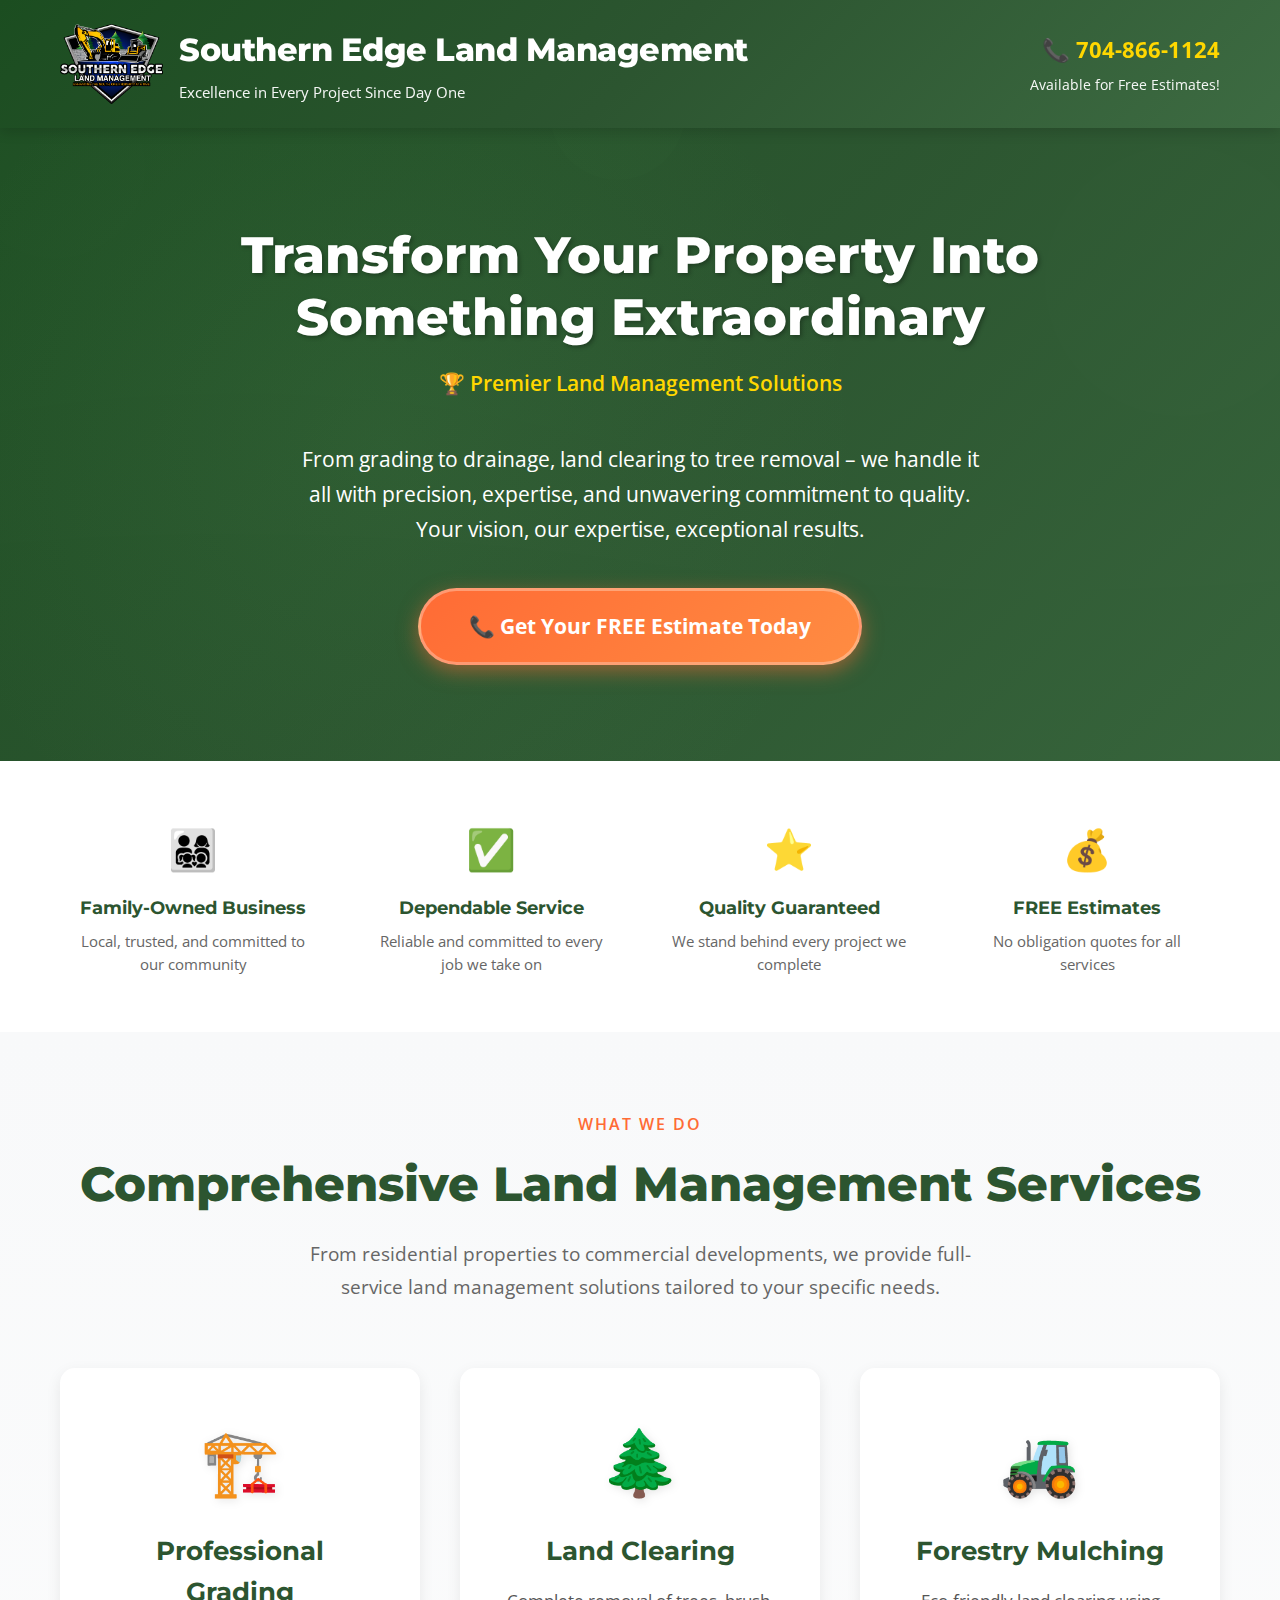
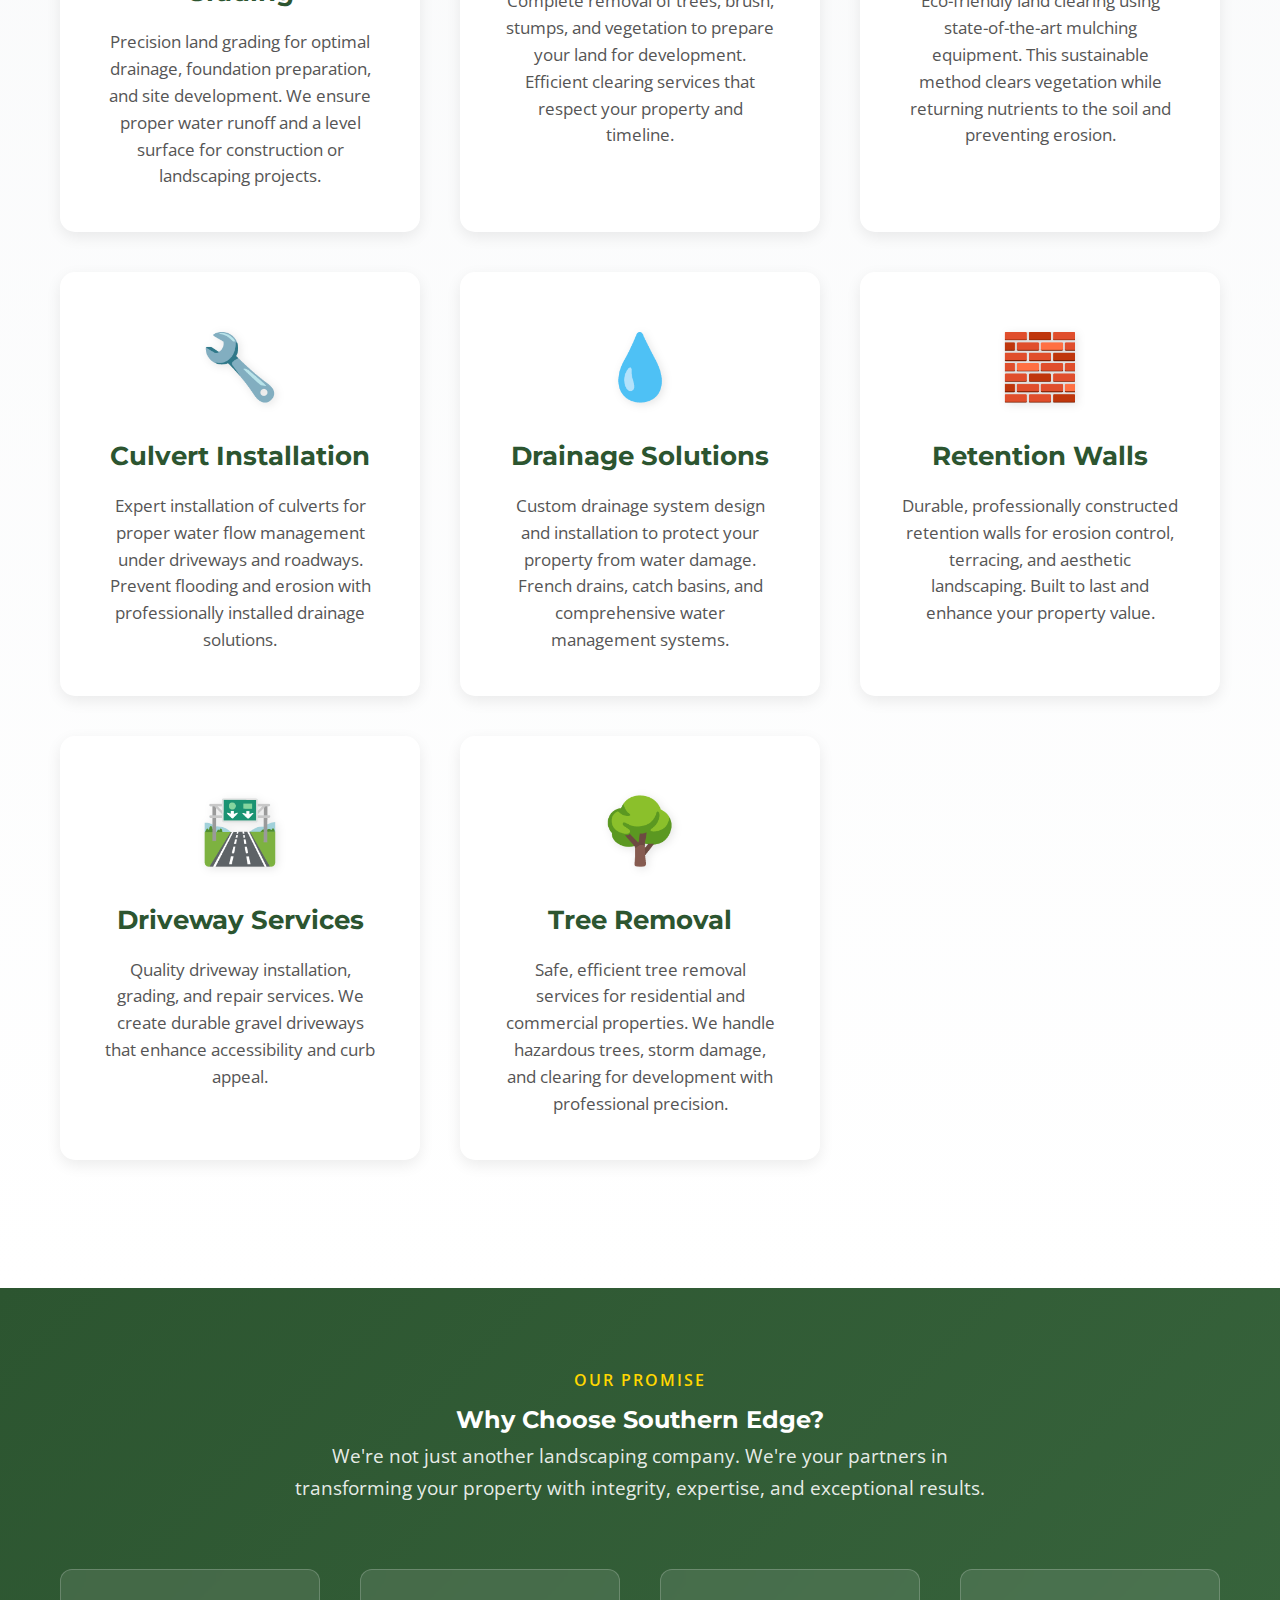
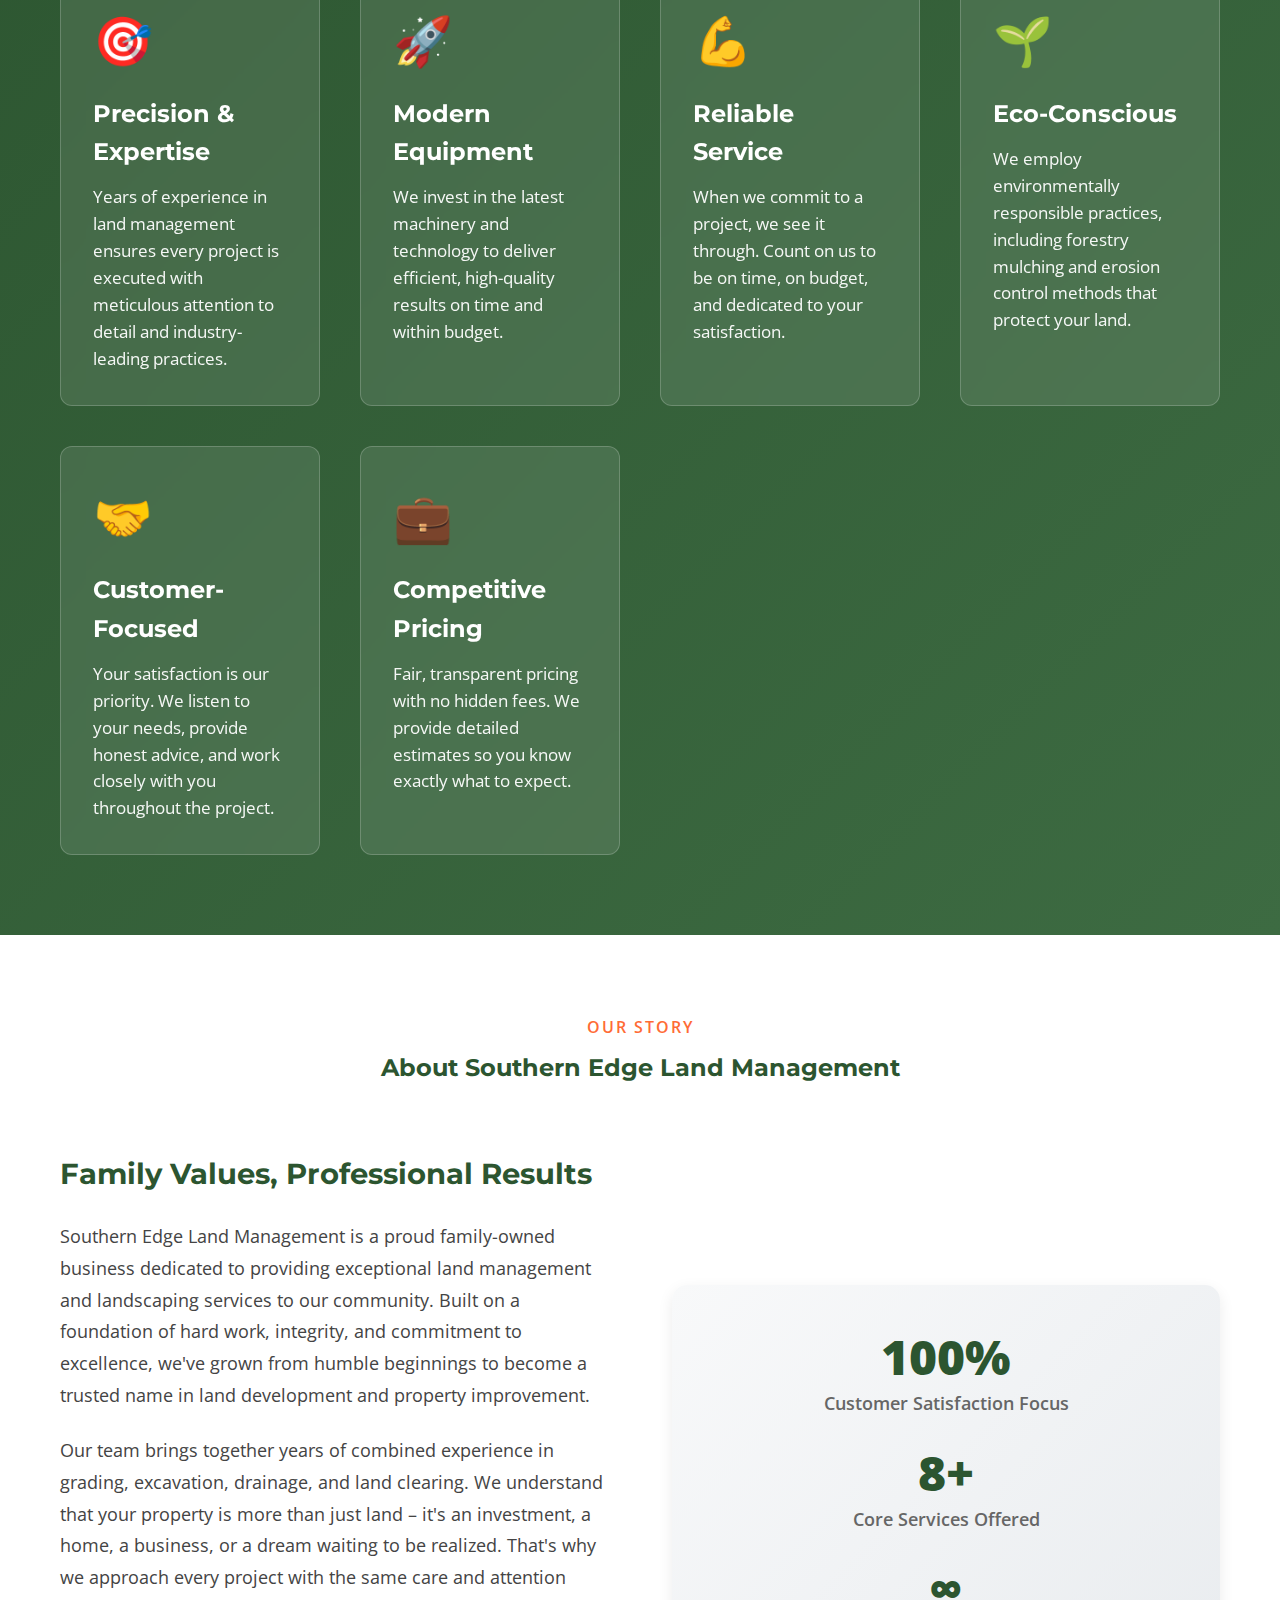
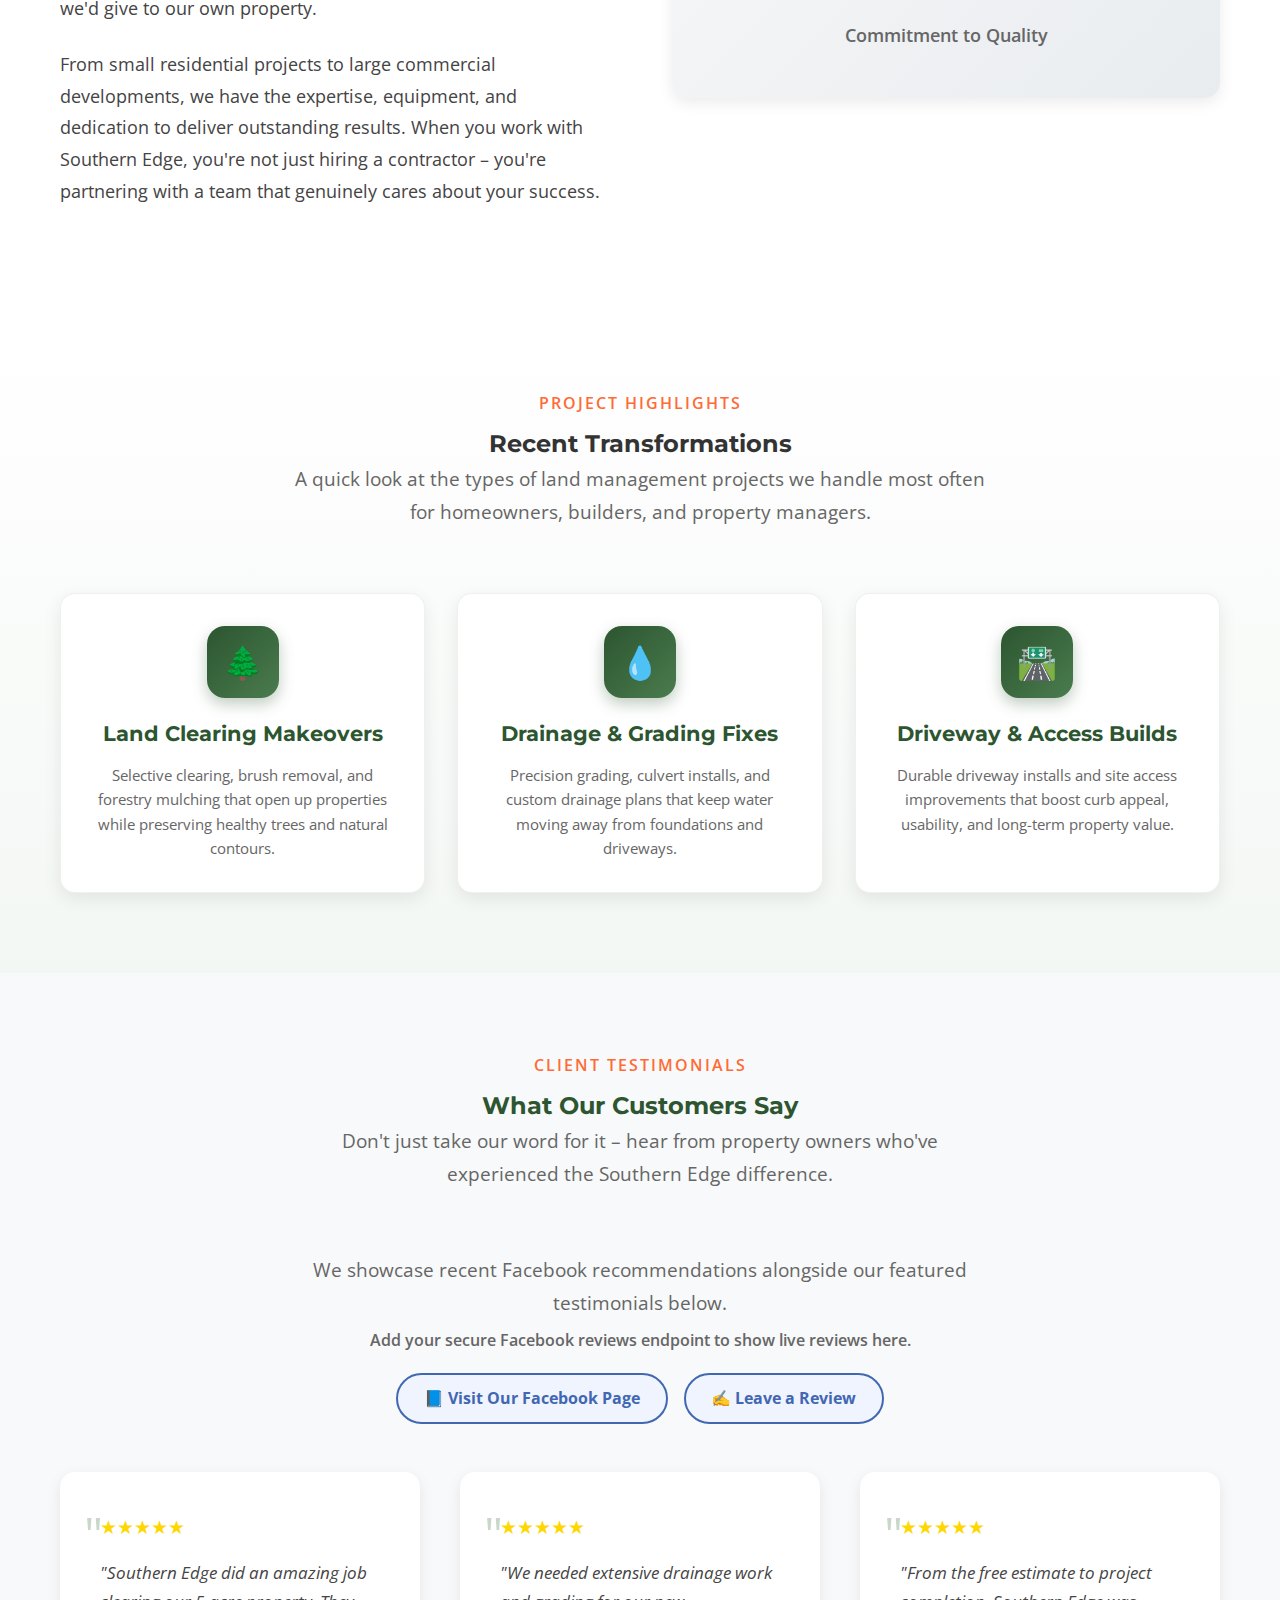
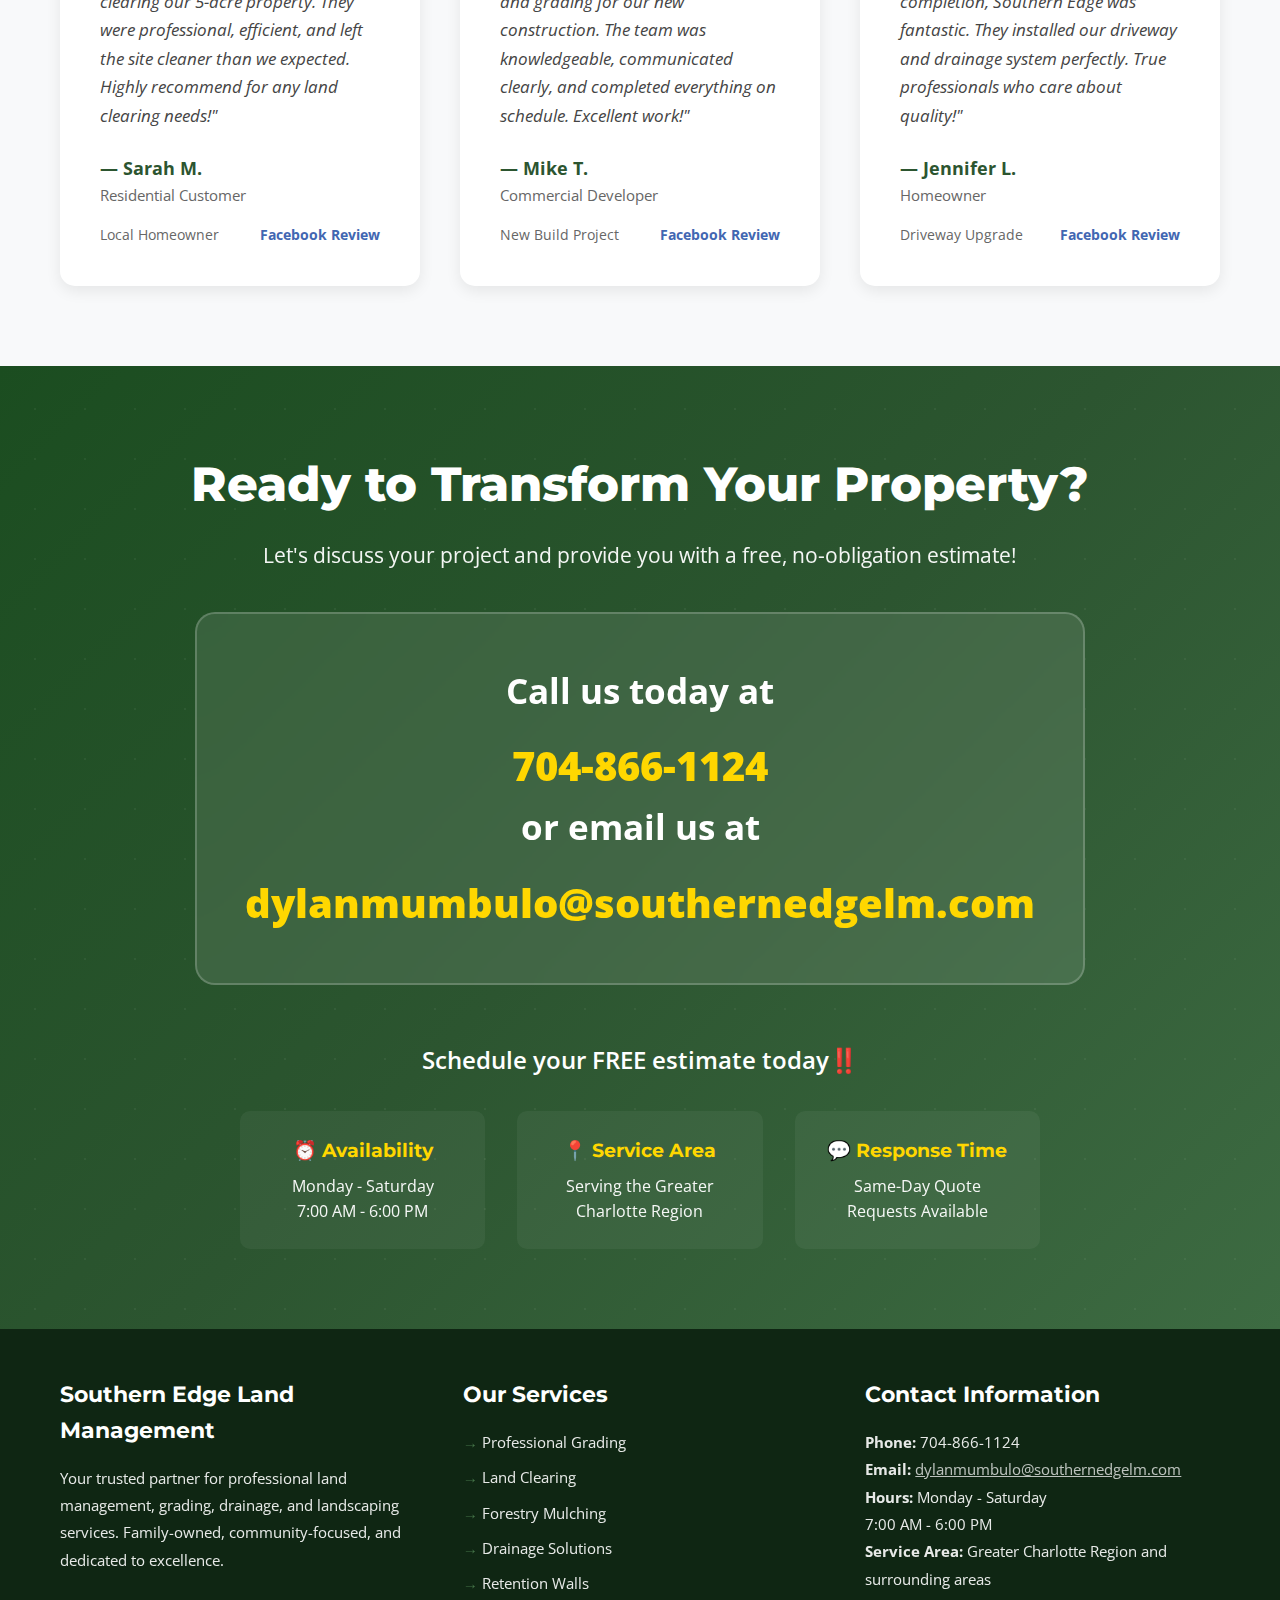
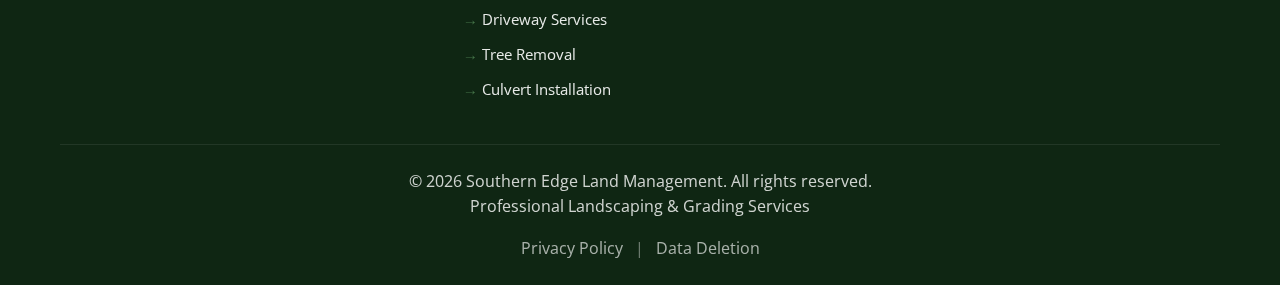
<file: index.html>
<!DOCTYPE html>
<html lang="en">
<head>
    <meta charset="UTF-8">
    <meta name="viewport" content="width=device-width, initial-scale=1.0">
    <meta name="description" content="Southern Edge Land Management - Family-owned landscaping and grading company specializing in land clearing, forestry mulching, drainage, and more. Call 704-866-1124 for a free estimate.">
    <title>Southern Edge Land Management | Professional Landscaping & Grading Services</title>
    <link rel="preconnect" href="https://fonts.googleapis.com">
    <link rel="preconnect" href="https://fonts.gstatic.com" crossorigin>
    <link href="https://fonts.googleapis.com/css2?family=Montserrat:wght@400;600;700;800&family=Open+Sans:wght@400;600&display=swap" rel="stylesheet">
    <link rel="icon" type="image/x-icon" href="assets/logo.ico">
    <link rel="canonical" href="https://southernedgelm.com/">
    <meta name="robots" content="index, follow">

    <!-- Structured Data - LocalBusiness Schema -->
    <script type="application/ld+json">
    {
        "@context": "https://schema.org",
        "@type": "LocalBusiness",
        "name": "Southern Edge Land Management",
        "description": "Family-owned landscaping and grading company specializing in land clearing, forestry mulching, drainage, and more.",
        "url": "https://southernedgelm.com/",
        "telephone": "704-866-1124",
        "email": "dylanmumbulo@southernedgelm.com",
        "image": "https://southernedgelm.com/assets/logo.png",
        "logo": "https://southernedgelm.com/assets/logo.png",
        "areaServed": {
            "@type": "AdministrativeArea",
            "name": "Greater Charlotte Region"
        },
        "openingHoursSpecification": {
            "@type": "OpeningHoursSpecification",
            "dayOfWeek": ["Monday", "Tuesday", "Wednesday", "Thursday", "Friday", "Saturday"],
            "opens": "07:00",
            "closes": "18:00"
        },
        "priceRange": "$$",
        "knowsAbout": [
            "Professional Grading",
            "Land Clearing",
            "Forestry Mulching",
            "Culvert Installation",
            "Drainage Solutions",
            "Retention Walls",
            "Driveway Services",
            "Tree Removal"
        ]
    }
    </script>

    <!-- Open Graph meta tags for rich link previews (Microsoft Teams, Facebook, LinkedIn, etc.) -->
    <meta property="og:title" content="Southern Edge Land Management | Professional Landscaping & Grading Services">
    <meta property="og:description" content="Family-owned landscaping and grading company specializing in land clearing, forestry mulching, drainage, and more. Call 704-866-1124 for a free estimate.">
    <meta property="og:image" content="https://southernedgelm.com/assets/logo.png">
    <meta property="og:url" content="https://southernedgelm.com/">
    <meta property="og:type" content="website">

    <!-- Twitter Card meta tags -->
    <meta name="twitter:card" content="summary">
    <meta name="twitter:title" content="Southern Edge Land Management | Professional Landscaping & Grading Services">
    <meta name="twitter:description" content="Family-owned landscaping and grading company specializing in land clearing, forestry mulching, drainage, and more. Call 704-866-1124 for a free estimate.">
    <meta name="twitter:image" content="https://southernedgelm.com/assets/logo.png">

    <link rel="stylesheet" href="styles.css">
</head>
<body>
    <!-- Header -->
    <header>
        <div class="container">
            <div class="header-content">
                <div class="logo-section">
                    <img src="assets/logo.png" alt="Southern Edge Land Management Logo" class="logo-image">
                    <div class="logo-text">
                        <h1>Southern Edge Land Management</h1>
                        <p class="tagline">Excellence in Every Project Since Day One</p>
                    </div>
                </div>
                <div class="header-contact">
                    <a href="tel:704-866-1124" class="header-phone">📞 704-866-1124</a>
                    <p class="header-cta-small">Available for Free Estimates!</p>
                </div>
            </div>
        </div>
    </header>

    <!-- Hero Section -->
    <section class="hero">
        <div class="container">
            <div class="hero-content">
                <h2>Transform Your Property Into<br>Something Extraordinary</h2>
                <p class="hero-subtitle">🏆 Premier Land Management Solutions</p>
                <p>From grading to drainage, land clearing to tree removal – we handle it all with precision, expertise, and unwavering commitment to quality. Your vision, our expertise, exceptional results.</p>
                <a href="tel:704-866-1124" class="cta-button">📞 Get Your FREE Estimate Today</a>
            </div>
        </div>
    </section>

    <!-- Features Bar -->
    <section class="features-bar">
        <div class="container">
            <div class="features-grid">
                <div class="feature-item">
                    <span class="feature-icon">👨‍👩‍👧‍👦</span>
                    <h4>Family-Owned Business</h4>
                    <p>Local, trusted, and committed to our community</p>
                </div>
                <div class="feature-item">
                    <span class="feature-icon">✅</span>
                    <h4>Dependable Service</h4>
                    <p>Reliable and committed to every job we take on</p>
                </div>
                <div class="feature-item">
                    <span class="feature-icon">⭐</span>
                    <h4>Quality Guaranteed</h4>
                    <p>We stand behind every project we complete</p>
                </div>
                <div class="feature-item">
                    <span class="feature-icon">💰</span>
                    <h4>FREE Estimates</h4>
                    <p>No obligation quotes for all services</p>
                </div>
            </div>
        </div>
    </section>

    <!-- Services Section -->
    <section class="services">
        <div class="container">
            <div class="section-header">
                <p class="section-subtitle">What We Do</p>
                <h2>Comprehensive Land Management Services</h2>
                <p class="section-description">From residential properties to commercial developments, we provide full-service land management solutions tailored to your specific needs.</p>
            </div>
            <div class="services-grid">
                <div class="service-card">
                    <span class="service-icon">🏗️</span>
                    <h3>Professional Grading</h3>
                    <p>Precision land grading for optimal drainage, foundation preparation, and site development. We ensure proper water runoff and a level surface for construction or landscaping projects.</p>
                </div>
                <div class="service-card">
                    <span class="service-icon">🌲</span>
                    <h3>Land Clearing</h3>
                    <p>Complete removal of trees, brush, stumps, and vegetation to prepare your land for development. Efficient clearing services that respect your property and timeline.</p>
                </div>
                <div class="service-card">
                    <span class="service-icon">🚜</span>
                    <h3>Forestry Mulching</h3>
                    <p>Eco-friendly land clearing using state-of-the-art mulching equipment. This sustainable method clears vegetation while returning nutrients to the soil and preventing erosion.</p>
                </div>
                <div class="service-card">
                    <span class="service-icon">🔧</span>
                    <h3>Culvert Installation</h3>
                    <p>Expert installation of culverts for proper water flow management under driveways and roadways. Prevent flooding and erosion with professionally installed drainage solutions.</p>
                </div>
                <div class="service-card">
                    <span class="service-icon">💧</span>
                    <h3>Drainage Solutions</h3>
                    <p>Custom drainage system design and installation to protect your property from water damage. French drains, catch basins, and comprehensive water management systems.</p>
                </div>
                <div class="service-card">
                    <span class="service-icon">🧱</span>
                    <h3>Retention Walls</h3>
                    <p>Durable, professionally constructed retention walls for erosion control, terracing, and aesthetic landscaping. Built to last and enhance your property value.</p>
                </div>
                <div class="service-card">
                    <span class="service-icon">🛣️</span>
                    <h3>Driveway Services</h3>
                    <p>Quality driveway installation, grading, and repair services. We create durable gravel driveways that enhance accessibility and curb appeal.</p>
                </div>
                <div class="service-card">
                    <span class="service-icon">🌳</span>
                    <h3>Tree Removal</h3>
                    <p>Safe, efficient tree removal services for residential and commercial properties. We handle hazardous trees, storm damage, and clearing for development with professional precision.</p>
                </div>
            </div>
        </div>
    </section>

    <!-- Why Choose Us Section -->
    <section class="why-choose">
        <div class="container">
            <div class="section-header">
                <p class="section-subtitle section-subtitle-gold">Our Promise</p>
                <h2>Why Choose Southern Edge?</h2>
                <p class="section-description section-description-white">We're not just another landscaping company. We're your partners in transforming your property with integrity, expertise, and exceptional results.</p>
            </div>
            <div class="why-grid">
                <div class="why-item">
                    <span class="why-icon">🎯</span>
                    <h3>Precision & Expertise</h3>
                    <p>Years of experience in land management ensures every project is executed with meticulous attention to detail and industry-leading practices.</p>
                </div>
                <div class="why-item">
                    <span class="why-icon">🚀</span>
                    <h3>Modern Equipment</h3>
                    <p>We invest in the latest machinery and technology to deliver efficient, high-quality results on time and within budget.</p>
                </div>
                <div class="why-item">
                    <span class="why-icon">💪</span>
                    <h3>Reliable Service</h3>
                    <p>When we commit to a project, we see it through. Count on us to be on time, on budget, and dedicated to your satisfaction.</p>
                </div>
                <div class="why-item">
                    <span class="why-icon">🌱</span>
                    <h3>Eco-Conscious</h3>
                    <p>We employ environmentally responsible practices, including forestry mulching and erosion control methods that protect your land.</p>
                </div>
                <div class="why-item">
                    <span class="why-icon">🤝</span>
                    <h3>Customer-Focused</h3>
                    <p>Your satisfaction is our priority. We listen to your needs, provide honest advice, and work closely with you throughout the project.</p>
                </div>
                <div class="why-item">
                    <span class="why-icon">💼</span>
                    <h3>Competitive Pricing</h3>
                    <p>Fair, transparent pricing with no hidden fees. We provide detailed estimates so you know exactly what to expect.</p>
                </div>
            </div>
        </div>
    </section>

    <!-- About Section -->
    <section class="about">
        <div class="container">
            <div class="section-header">
                <p class="section-subtitle">Our Story</p>
                <h2>About Southern Edge Land Management</h2>
            </div>
            <div class="about-content">
                <div class="about-text">
                    <h3>Family Values, Professional Results</h3>
                    <p>
                        Southern Edge Land Management is a proud family-owned business dedicated to providing exceptional land management and landscaping services to our community. Built on a foundation of hard work, integrity, and commitment to excellence, we've grown from humble beginnings to become a trusted name in land development and property improvement.
                    </p>
                    <p>
                        Our team brings together years of combined experience in grading, excavation, drainage, and land clearing. We understand that your property is more than just land – it's an investment, a home, a business, or a dream waiting to be realized. That's why we approach every project with the same care and attention we'd give to our own property.
                    </p>
                    <p>
                        From small residential projects to large commercial developments, we have the expertise, equipment, and dedication to deliver outstanding results. When you work with Southern Edge, you're not just hiring a contractor – you're partnering with a team that genuinely cares about your success.
                    </p>
                </div>
                <div class="about-stats">
                    <div class="stat-item">
                        <span class="stat-number">100%</span>
                        <p class="stat-label">Customer Satisfaction Focus</p>
                    </div>
                    <div class="stat-item">
                        <span class="stat-number">8+</span>
                        <p class="stat-label">Core Services Offered</p>
                    </div>
                    <div class="stat-item">
                        <span class="stat-number">∞</span>
                        <p class="stat-label">Commitment to Quality</p>
                    </div>
                </div>
            </div>
        </div>
    </section>

    <!-- Project Gallery -->
    <section class="gallery">
        <div class="container">
            <div class="section-header">
                <p class="section-subtitle">Project Highlights</p>
                <h2>Recent Transformations</h2>
                <p class="section-description">A quick look at the types of land management projects we handle most often for homeowners, builders, and property managers.</p>
            </div>
            <div class="gallery-grid">
                <div class="gallery-card">
                    <div class="gallery-icon">🌲</div>
                    <h3>Land Clearing Makeovers</h3>
                    <p>Selective clearing, brush removal, and forestry mulching that open up properties while preserving healthy trees and natural contours.</p>
                </div>
                <div class="gallery-card">
                    <div class="gallery-icon">💧</div>
                    <h3>Drainage & Grading Fixes</h3>
                    <p>Precision grading, culvert installs, and custom drainage plans that keep water moving away from foundations and driveways.</p>
                </div>
                <div class="gallery-card">
                    <div class="gallery-icon">🛣️</div>
                    <h3>Driveway & Access Builds</h3>
                    <p>Durable driveway installs and site access improvements that boost curb appeal, usability, and long-term property value.</p>
                </div>
            </div>
        </div>
    </section>

    <!-- Testimonials -->
    <section class="testimonials">
        <div class="container">
            <div class="section-header">
                <p class="section-subtitle">Client Testimonials</p>
                <h2>What Our Customers Say</h2>
                <p class="section-description">Don't just take our word for it – hear from property owners who've experienced the Southern Edge difference.</p>
            </div>
            <div class="reviews-intro">
                <p class="section-description">We showcase recent Facebook recommendations alongside our featured testimonials below.</p>
                <p class="reviews-status" id="facebook-reviews-status" aria-live="polite">Loading the latest Facebook reviews...</p>
                <div class="reviews-actions">
                    <a class="reviews-link" data-facebook-link="page" href="#" rel="noopener noreferrer">📘 Visit Our Facebook Page</a>
                    <a class="reviews-link" data-facebook-link="review" href="#" rel="noopener noreferrer">✍️ Leave a Review</a>
                </div>
            </div>
            <div class="testimonials-grid" id="facebook-reviews">
                <div class="testimonial-card">
                    <div class="quote-icon">"</div>
                    <div class="stars">★★★★★</div>
                    <p class="testimonial-text">
                        "Southern Edge did an amazing job clearing our 5-acre property. They were professional, efficient, and left the site cleaner than we expected. Highly recommend for any land clearing needs!"
                    </p>
                    <p class="testimonial-author">— Sarah M.</p>
                    <p class="testimonial-location">Residential Customer</p>
                    <div class="review-meta">
                        <span>Local Homeowner</span>
                        <span class="review-source">Facebook Review</span>
                    </div>
                </div>
                <div class="testimonial-card">
                    <div class="quote-icon">"</div>
                    <div class="stars">★★★★★</div>
                    <p class="testimonial-text">
                        "We needed extensive drainage work and grading for our new construction. The team was knowledgeable, communicated clearly, and completed everything on schedule. Excellent work!"
                    </p>
                    <p class="testimonial-author">— Mike T.</p>
                    <p class="testimonial-location">Commercial Developer</p>
                    <div class="review-meta">
                        <span>New Build Project</span>
                        <span class="review-source">Facebook Review</span>
                    </div>
                </div>
                <div class="testimonial-card">
                    <div class="quote-icon">"</div>
                    <div class="stars">★★★★★</div>
                    <p class="testimonial-text">
                        "From the free estimate to project completion, Southern Edge was fantastic. They installed our driveway and drainage system perfectly. True professionals who care about quality!"
                    </p>
                    <p class="testimonial-author">— Jennifer L.</p>
                    <p class="testimonial-location">Homeowner</p>
                    <div class="review-meta">
                        <span>Driveway Upgrade</span>
                        <span class="review-source">Facebook Review</span>
                    </div>
                </div>
            </div>
        </div>
    </section>

    <!-- Contact Section -->
    <section class="contact">
        <div class="container">
            <div class="contact-content">
                <h2>Ready to Transform Your Property?</h2>
                <p class="contact-subtitle">Let's discuss your project and provide you with a free, no-obligation estimate!</p>
                <div class="contact-info">
                    <p>Call us today at</p>
                    <a href="tel:704-866-1124">704-866-1124</a>
                    <p>or email us at</p>
                    <a href="mailto:dylanmumbulo@southernedgelm.com">dylanmumbulo@southernedgelm.com</a>
                </div>
                <p class="contact-cta">Schedule your FREE estimate today‼️</p>
                <div class="contact-details">
                    <div class="contact-detail-item">
                        <h4>⏰ Availability</h4>
                        <p>Monday - Saturday<br>7:00 AM - 6:00 PM</p>
                    </div>
                    <div class="contact-detail-item">
                        <h4>📍 Service Area</h4>
                        <p>Serving the Greater<br>Charlotte Region</p>
                    </div>
                    <div class="contact-detail-item">
                        <h4>💬 Response Time</h4>
                        <p>Same-Day Quote<br>Requests Available</p>
                    </div>
                </div>
            </div>
        </div>
    </section>

    <!-- Footer -->
    <footer>
        <div class="container">
            <div class="footer-content">
                <div class="footer-section">
                    <h3>Southern Edge Land Management</h3>
                    <p>Your trusted partner for professional land management, grading, drainage, and landscaping services. Family-owned, community-focused, and dedicated to excellence.</p>
                </div>
                <div class="footer-section">
                    <h3>Our Services</h3>
                    <ul>
                        <li>Professional Grading</li>
                        <li>Land Clearing</li>
                        <li>Forestry Mulching</li>
                        <li>Drainage Solutions</li>
                        <li>Retention Walls</li>
                        <li>Driveway Services</li>
                        <li>Tree Removal</li>
                        <li>Culvert Installation</li>
                    </ul>
                </div>
                <div class="footer-section">
                    <h3>Contact Information</h3>
                    <p><strong>Phone:</strong> 704-866-1124</p>
                    <p><strong>Email:</strong> <a href="mailto:dylanmumbulo@southernedgelm.com">dylanmumbulo@southernedgelm.com</a></p>
                    <p><strong>Hours:</strong> Monday - Saturday<br>7:00 AM - 6:00 PM</p>
                    <p><strong>Service Area:</strong> Greater Charlotte Region and surrounding areas</p>
                </div>
            </div>
            <div class="footer-bottom">
                <p>&copy; 2026 Southern Edge Land Management. All rights reserved.</p>
                <p>Professional Landscaping & Grading Services</p>
                <p class="footer-legal-links">
                    <a href="privacy-policy.html">Privacy Policy</a>
                    <span class="footer-link-separator">|</span>
                    <a href="data-deletion.html">Data Deletion</a>
                </p>
            </div>
        </div>
    </footer>

    <script>
        const facebookReviewsConfig = {
            // Use a secure backend endpoint that proxies the Facebook Graph API (e.g., https://yourdomain.com/api/facebook-reviews).
            reviewsEndpoint: '',
            // Example formats: https://www.facebook.com/YourPage or https://www.facebook.com/pages/PageName/1234567890
            pageBaseUrl: 'https://www.facebook.com/profile.php?id=61563383788006'
        };

        const maxReviewsToDisplay = 3;

        const reviewsStatus = document.getElementById('facebook-reviews-status');
        const reviewsContainer = document.getElementById('facebook-reviews');
        const reviewLinks = document.querySelectorAll('[data-facebook-link]');
        const fallbackMarkup = reviewsContainer ? reviewsContainer.innerHTML : '';
        const facebookPageUrl = facebookReviewsConfig.pageBaseUrl
            ? facebookReviewsConfig.pageBaseUrl.replace(/\/$/, '')
            : '';
        const facebookReviewUrl = facebookPageUrl ? `${facebookPageUrl}&sk=reviews` : '';

        const updateReviewLinks = () => {
            if (!reviewLinks.length) {
                return;
            }

            reviewLinks.forEach((link) => {
                const isPageLink = link.dataset.facebookLink === 'page';
                const isReviewLink = link.dataset.facebookLink === 'review';
                const targetUrl = isPageLink ? facebookPageUrl : isReviewLink ? facebookReviewUrl : '';

                if (targetUrl) {
                    link.href = targetUrl;
                    link.target = '_blank';
                    link.rel = 'noopener noreferrer';
                    link.removeAttribute('aria-disabled');
                    return;
                }

                link.href = '#';
                link.removeAttribute('target');
                link.setAttribute('aria-disabled', 'true');
                link.addEventListener('click', (event) => {
                    if (link.getAttribute('aria-disabled') === 'true') {
                        event.preventDefault();
                    }
                });
            });
        };

        const extractReviews = (payload) => {
            if (Array.isArray(payload)) {
                return payload;
            }
            if (payload && Array.isArray(payload.data)) {
                return payload.data;
            }
            if (payload && Array.isArray(payload.reviews)) {
                return payload.reviews;
            }
            return [];
        };

        const buildStars = (ratingValue) => {
            const normalized = Number.isFinite(ratingValue)
                ? Math.min(Math.max(Math.round(ratingValue), 0), 5)
                : 0;
            if (normalized === 0) {
                return '☆☆☆☆☆';
            }
            return `${'★'.repeat(normalized)}${'☆'.repeat(5 - normalized)}`;
        };

        const formatReviewDate = (dateValue) => {
            if (!dateValue) {
                return 'Recent Review';
            }

            const parsed = new Date(dateValue);
            if (Number.isNaN(parsed.getTime())) {
                return 'Recent Review';
            }

            return new Intl.DateTimeFormat('en-US', {
                month: 'short',
                year: 'numeric'
            }).format(parsed);
        };

        const createReviewCard = (review) => {
            const card = document.createElement('div');
            card.className = 'testimonial-card';

            const quote = document.createElement('div');
            quote.className = 'quote-icon';
            quote.textContent = '"';

            const stars = document.createElement('div');
            stars.className = 'stars';
            stars.textContent = buildStars(Number(review.rating));

            const text = document.createElement('p');
            text.className = 'testimonial-text';
            const ratingValue = Number(review.rating);
            const fallbackMessage = Number.isFinite(ratingValue)
                ? `Rated ${Math.round(ratingValue)} stars on Facebook.`
                : 'Shared a recommendation on Facebook.';
            const reviewText = review.trimmedText ?? '';
            text.textContent = reviewText ? reviewText : fallbackMessage;

            const author = document.createElement('p');
            author.className = 'testimonial-author';
            author.textContent = review.reviewer?.name ? `— ${review.reviewer.name}` : '— Facebook Reviewer';

            const location = document.createElement('p');
            location.className = 'testimonial-location';
            location.textContent = 'Facebook Recommendation';

            const meta = document.createElement('div');
            meta.className = 'review-meta';

            const date = document.createElement('span');
            date.textContent = formatReviewDate(review.created_time);

            const source = document.createElement('span');
            source.className = 'review-source';
            source.textContent = 'Facebook Review';

            meta.append(date, source);
            card.append(quote, stars, text, author, location, meta);

            return card;
        };

        const loadFacebookReviews = async () => {
            if (!reviewsContainer || !reviewsStatus) {
                return;
            }

            const showFallbackReviews = (message) => {
                reviewsContainer.innerHTML = fallbackMarkup;
                reviewsStatus.textContent = message;
            };
            updateReviewLinks();

            if (!facebookReviewsConfig.reviewsEndpoint) {
                showFallbackReviews('Add your secure Facebook reviews endpoint to show live reviews here.');
                return;
            }

            try {
                const response = await fetch(facebookReviewsConfig.reviewsEndpoint);
                if (!response.ok) {
                    throw new Error(`Facebook reviews request failed (${response.status}).`);
                }

                // Expected review fields from Facebook: review_text, reviewer{name}, rating, created_time.
                const payload = await response.json();
                const reviews = extractReviews(payload);
                const trimmed = reviews
                    .map((review) => {
                        const trimmedText = typeof review.review_text === 'string' ? review.review_text.trim() : '';
                        return { ...review, trimmedText };
                    })
                    .filter((review) => {
                        const hasText = review.trimmedText.length > 0;
                        const ratingValue = Number(review.rating);
                        return hasText || Number.isFinite(ratingValue);
                    })
                    .slice(0, maxReviewsToDisplay);

                if (!trimmed.length) {
                    reviewsStatus.textContent = 'No Facebook reviews are available yet. Check back soon!';
                    return;
                }

                reviewsContainer.innerHTML = '';
                trimmed.forEach((review) => {
                    reviewsContainer.appendChild(createReviewCard(review));
                });

                reviewsStatus.textContent = `Showing ${trimmed.length} recent Facebook review${trimmed.length === 1 ? '' : 's'}.`;
            } catch (error) {
                showFallbackReviews('Unable to load Facebook reviews right now. Showing our featured testimonials instead.');
            }
        };

        loadFacebookReviews();
    </script>
</body>
</html>
</file>
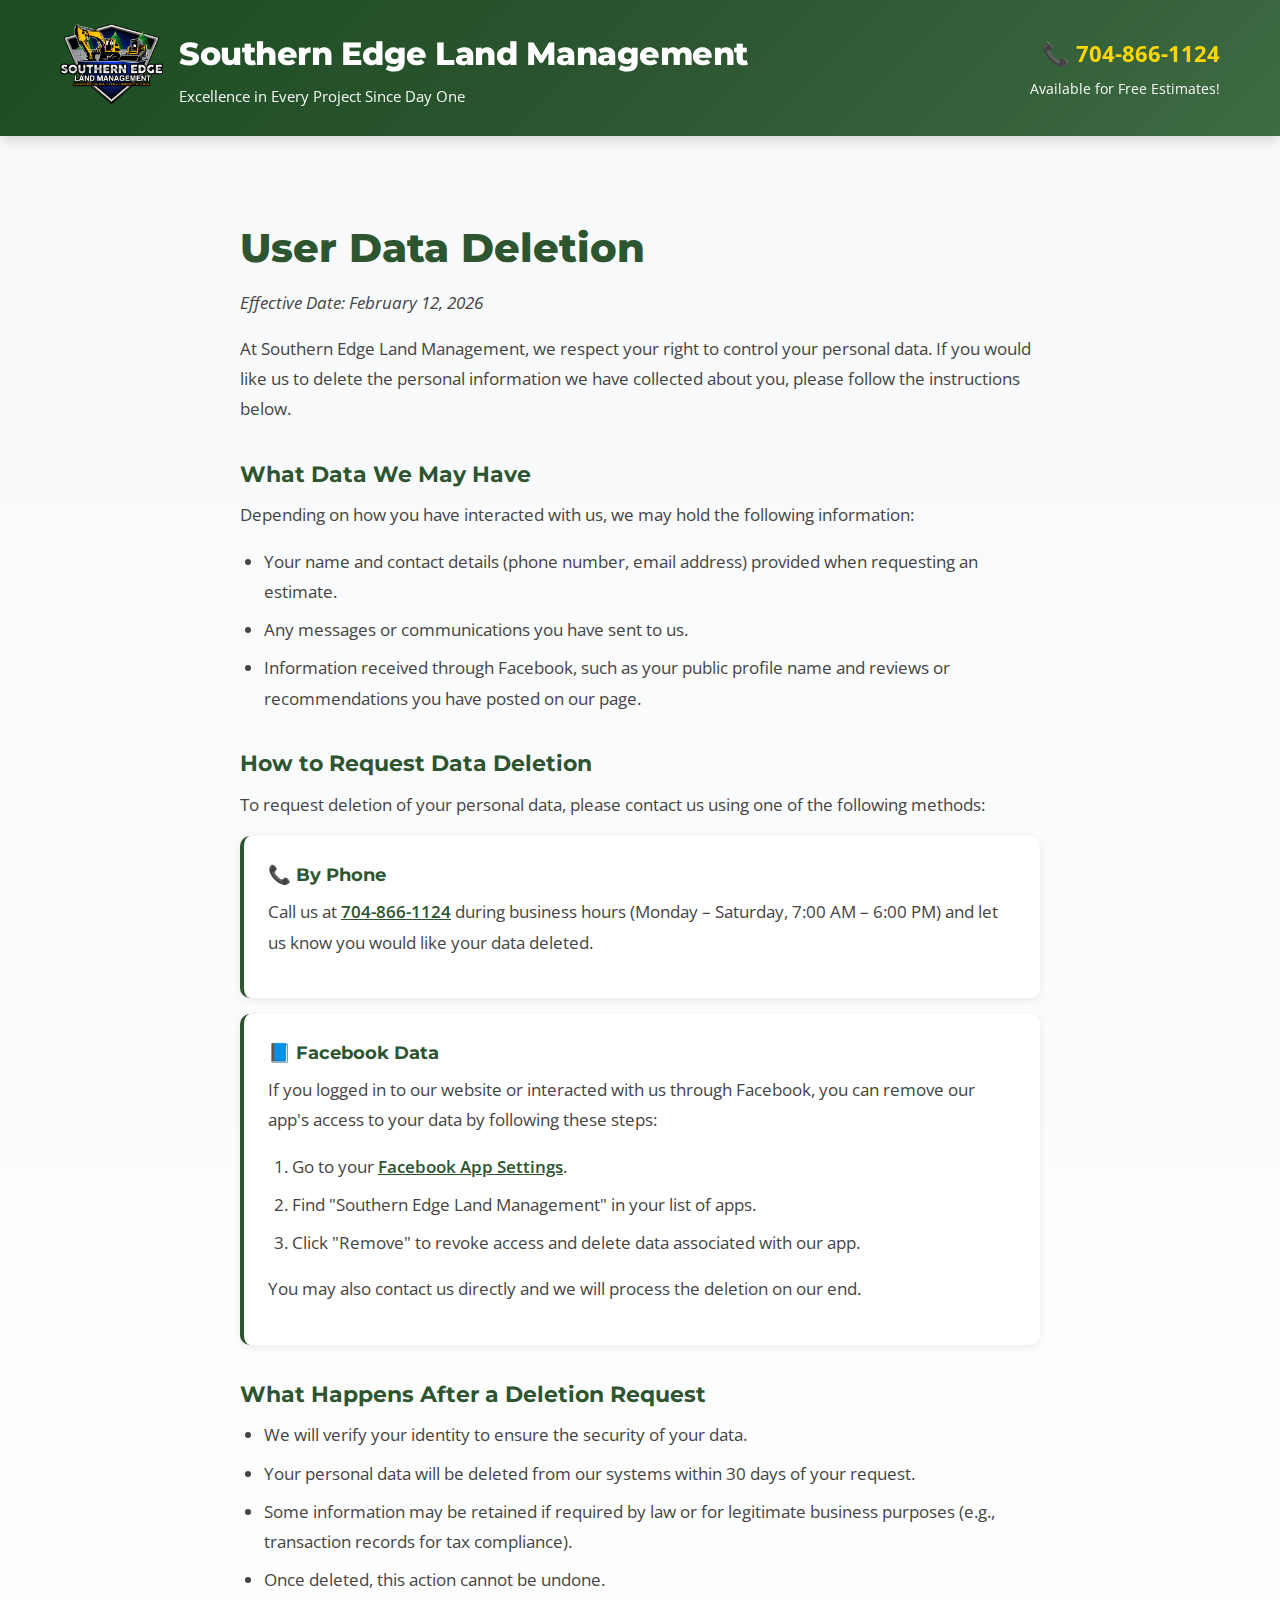
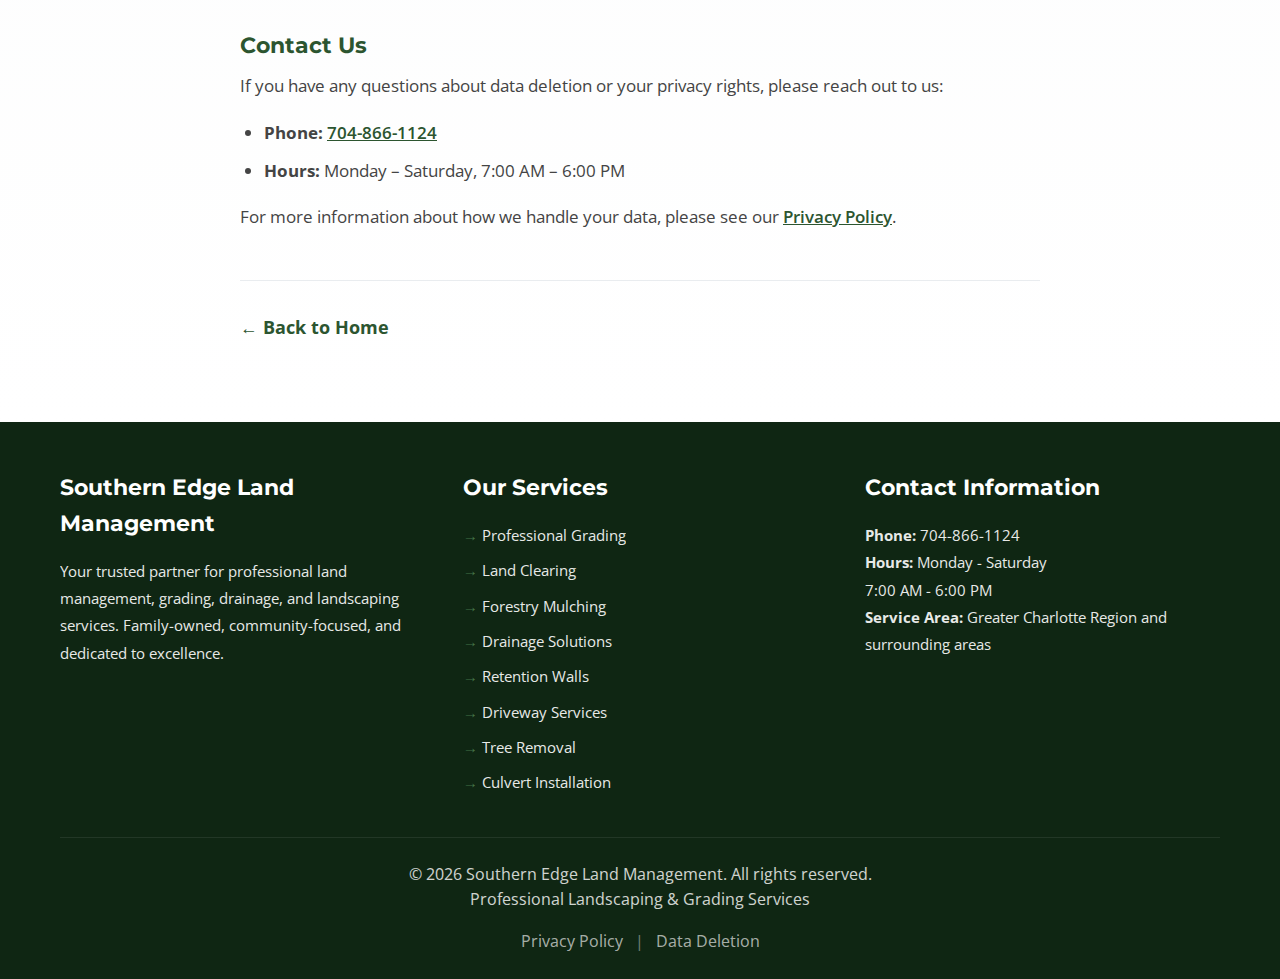
<file: data-deletion.html>
<!DOCTYPE html>
<html lang="en">
<head>
    <meta charset="UTF-8">
    <meta name="viewport" content="width=device-width, initial-scale=1.0">
    <meta name="description" content="Request deletion of your personal data from Southern Edge Land Management. Learn how to submit a data deletion request.">
    <title>User Data Deletion | Southern Edge Land Management</title>
    <link rel="preconnect" href="https://fonts.googleapis.com">
    <link rel="preconnect" href="https://fonts.gstatic.com" crossorigin>
    <link href="https://fonts.googleapis.com/css2?family=Montserrat:wght@400;600;700;800&family=Open+Sans:wght@400;600&display=swap" rel="stylesheet">
    <link rel="icon" type="image/x-icon" href="assets/logo.ico">
    <link rel="stylesheet" href="styles.css">
</head>
<body>
    <!-- Header -->
    <header>
        <div class="container">
            <div class="header-content">
                <div class="logo-section">
                    <a href="index.html">
                        <img src="assets/logo.png" alt="Southern Edge Land Management Logo" class="logo-image">
                    </a>
                    <div class="logo-text">
                        <h1>Southern Edge Land Management</h1>
                        <p class="tagline">Excellence in Every Project Since Day One</p>
                    </div>
                </div>
                <div class="header-contact">
                    <a href="tel:704-866-1124" class="header-phone">📞 704-866-1124</a>
                    <p class="header-cta-small">Available for Free Estimates!</p>
                </div>
            </div>
        </div>
    </header>

    <!-- Data Deletion Content -->
    <section class="policy-page">
        <div class="container">
            <div class="policy-content">
                <h2>User Data Deletion</h2>
                <p class="policy-effective-date">Effective Date: February 12, 2026</p>

                <p>At Southern Edge Land Management, we respect your right to control your personal data. If you would like us to delete the personal information we have collected about you, please follow the instructions below.</p>

                <h3>What Data We May Have</h3>
                <p>Depending on how you have interacted with us, we may hold the following information:</p>
                <ul>
                    <li>Your name and contact details (phone number, email address) provided when requesting an estimate.</li>
                    <li>Any messages or communications you have sent to us.</li>
                    <li>Information received through Facebook, such as your public profile name and reviews or recommendations you have posted on our page.</li>
                </ul>

                <h3>How to Request Data Deletion</h3>
                <p>To request deletion of your personal data, please contact us using one of the following methods:</p>

                <div class="deletion-method">
                    <h4>📞 By Phone</h4>
                    <p>Call us at <a href="tel:704-866-1124">704-866-1124</a> during business hours (Monday – Saturday, 7:00 AM – 6:00 PM) and let us know you would like your data deleted.</p>
                </div>

                <div class="deletion-method">
                    <h4>📘 Facebook Data</h4>
                    <p>If you logged in to our website or interacted with us through Facebook, you can remove our app's access to your data by following these steps:</p>
                    <ol>
                        <li>Go to your <a href="https://www.facebook.com/settings?tab=applications" target="_blank" rel="noopener noreferrer">Facebook App Settings</a>.</li>
                        <li>Find "Southern Edge Land Management" in your list of apps.</li>
                        <li>Click "Remove" to revoke access and delete data associated with our app.</li>
                    </ol>
                    <p>You may also contact us directly and we will process the deletion on our end.</p>
                </div>

                <h3>What Happens After a Deletion Request</h3>
                <ul>
                    <li>We will verify your identity to ensure the security of your data.</li>
                    <li>Your personal data will be deleted from our systems within 30 days of your request.</li>
                    <li>Some information may be retained if required by law or for legitimate business purposes (e.g., transaction records for tax compliance).</li>
                    <li>Once deleted, this action cannot be undone.</li>
                </ul>

                <h3>Contact Us</h3>
                <p>If you have any questions about data deletion or your privacy rights, please reach out to us:</p>
                <ul>
                    <li><strong>Phone:</strong> <a href="tel:704-866-1124">704-866-1124</a></li>
                    <li><strong>Hours:</strong> Monday – Saturday, 7:00 AM – 6:00 PM</li>
                </ul>

                <p>For more information about how we handle your data, please see our <a href="privacy-policy.html">Privacy Policy</a>.</p>

                <div class="policy-back-link">
                    <a href="index.html">← Back to Home</a>
                </div>
            </div>
        </div>
    </section>

    <!-- Footer -->
    <footer>
        <div class="container">
            <div class="footer-content">
                <div class="footer-section">
                    <h3>Southern Edge Land Management</h3>
                    <p>Your trusted partner for professional land management, grading, drainage, and landscaping services. Family-owned, community-focused, and dedicated to excellence.</p>
                </div>
                <div class="footer-section">
                    <h3>Our Services</h3>
                    <ul>
                        <li>Professional Grading</li>
                        <li>Land Clearing</li>
                        <li>Forestry Mulching</li>
                        <li>Drainage Solutions</li>
                        <li>Retention Walls</li>
                        <li>Driveway Services</li>
                        <li>Tree Removal</li>
                        <li>Culvert Installation</li>
                    </ul>
                </div>
                <div class="footer-section">
                    <h3>Contact Information</h3>
                    <p><strong>Phone:</strong> 704-866-1124</p>
                    <p><strong>Hours:</strong> Monday - Saturday<br>7:00 AM - 6:00 PM</p>
                    <p><strong>Service Area:</strong> Greater Charlotte Region and surrounding areas</p>
                </div>
            </div>
            <div class="footer-bottom">
                <p>&copy; 2026 Southern Edge Land Management. All rights reserved.</p>
                <p>Professional Landscaping & Grading Services</p>
                <p class="footer-legal-links">
                    <a href="privacy-policy.html">Privacy Policy</a>
                    <span class="footer-link-separator">|</span>
                    <a href="data-deletion.html">Data Deletion</a>
                </p>
            </div>
        </div>
    </footer>
</body>
</html>
</file>
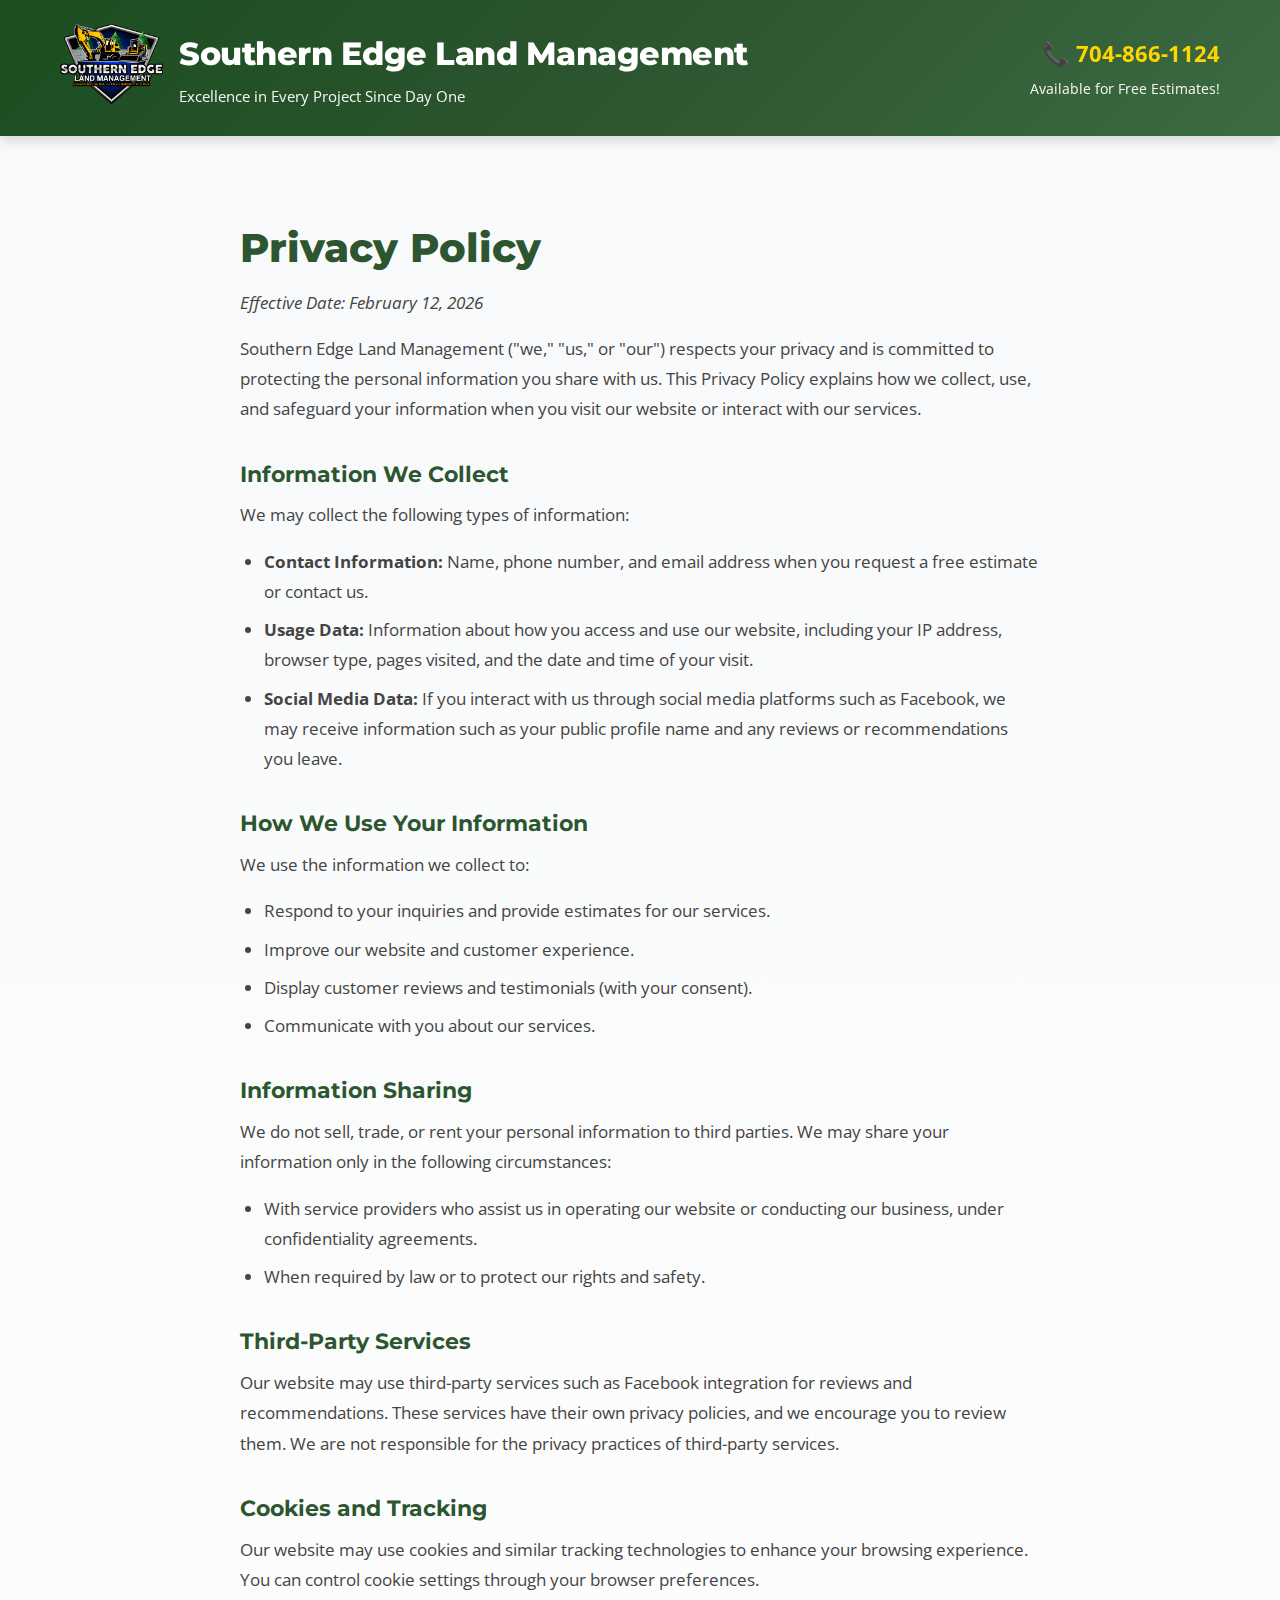
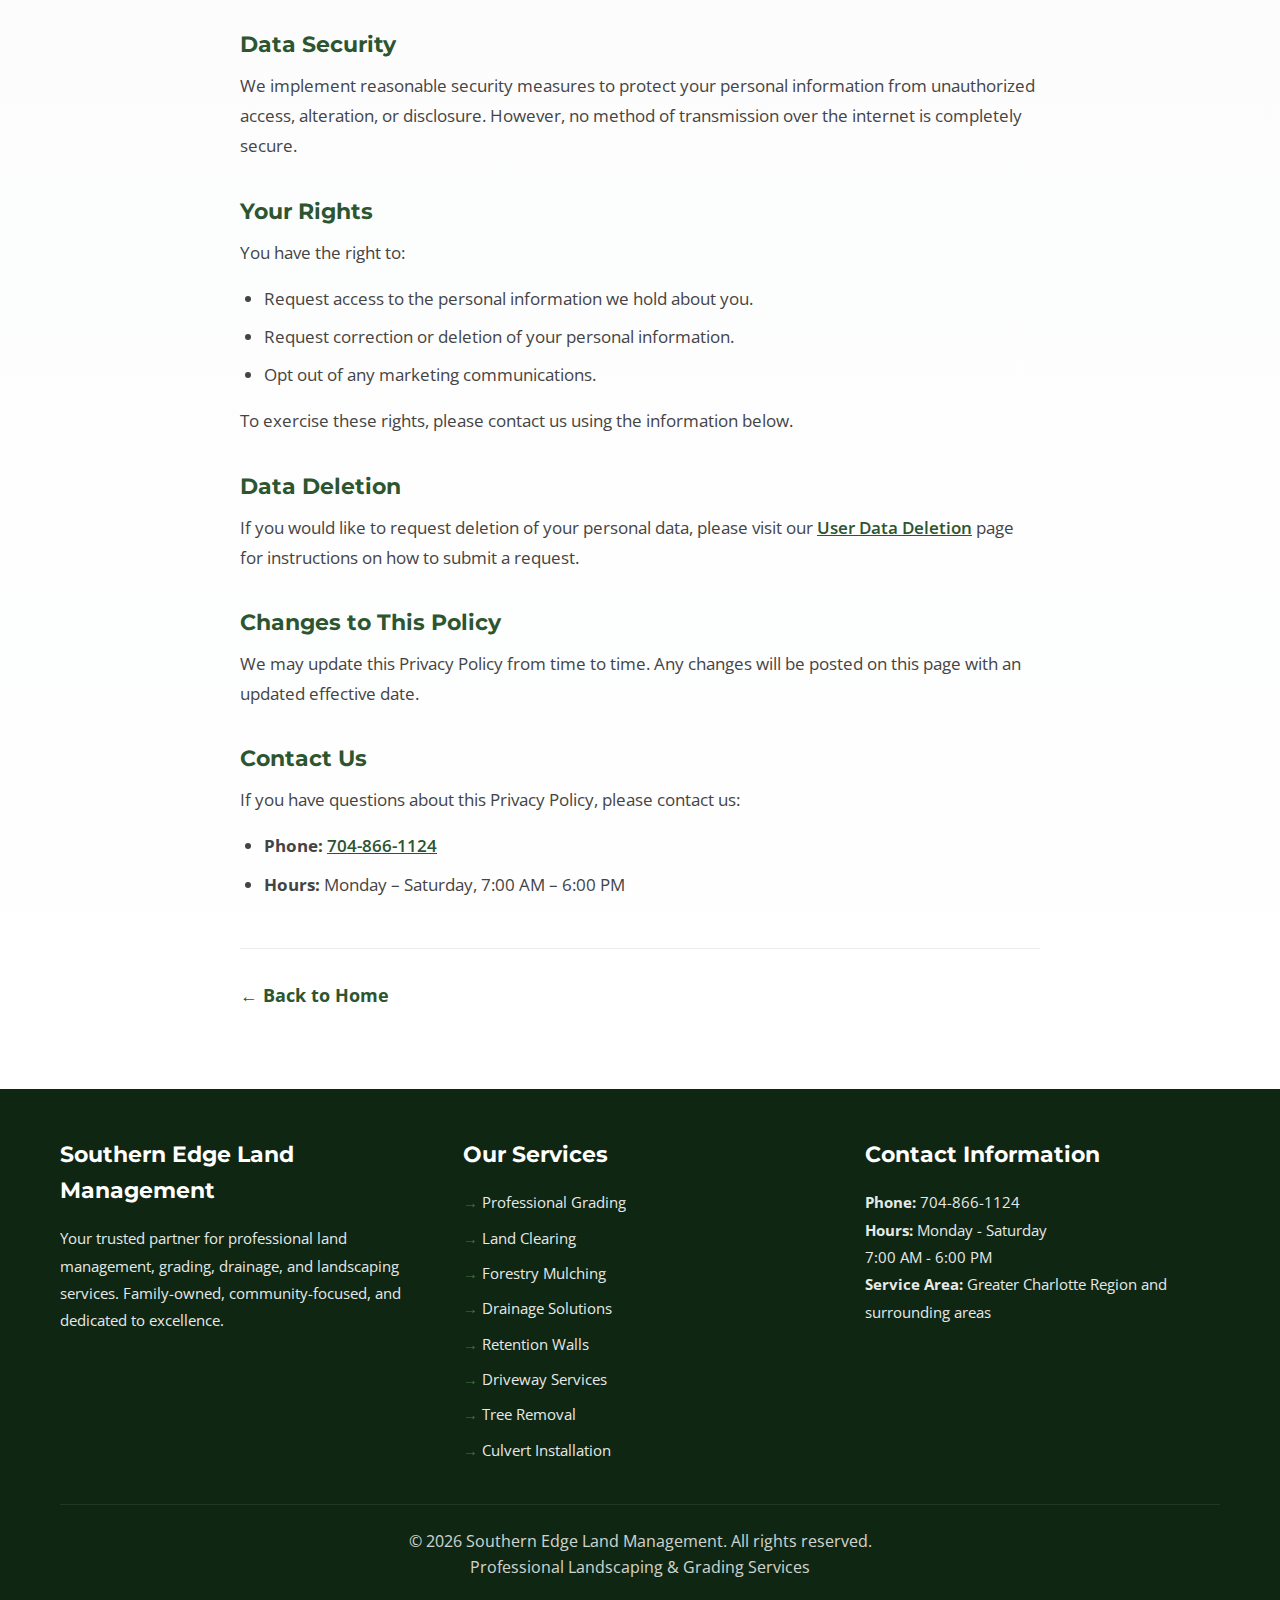
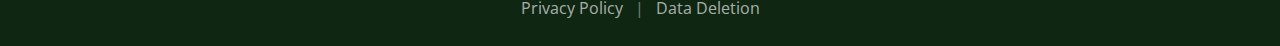
<file: privacy-policy.html>
<!DOCTYPE html>
<html lang="en">
<head>
    <meta charset="UTF-8">
    <meta name="viewport" content="width=device-width, initial-scale=1.0">
    <meta name="description" content="Privacy Policy for Southern Edge Land Management. Learn how we collect, use, and protect your personal information.">
    <title>Privacy Policy | Southern Edge Land Management</title>
    <link rel="preconnect" href="https://fonts.googleapis.com">
    <link rel="preconnect" href="https://fonts.gstatic.com" crossorigin>
    <link href="https://fonts.googleapis.com/css2?family=Montserrat:wght@400;600;700;800&family=Open+Sans:wght@400;600&display=swap" rel="stylesheet">
    <link rel="icon" type="image/x-icon" href="assets/logo.ico">
    <link rel="stylesheet" href="styles.css">
</head>
<body>
    <!-- Header -->
    <header>
        <div class="container">
            <div class="header-content">
                <div class="logo-section">
                    <a href="index.html">
                        <img src="assets/logo.png" alt="Southern Edge Land Management Logo" class="logo-image">
                    </a>
                    <div class="logo-text">
                        <h1>Southern Edge Land Management</h1>
                        <p class="tagline">Excellence in Every Project Since Day One</p>
                    </div>
                </div>
                <div class="header-contact">
                    <a href="tel:704-866-1124" class="header-phone">📞 704-866-1124</a>
                    <p class="header-cta-small">Available for Free Estimates!</p>
                </div>
            </div>
        </div>
    </header>

    <!-- Privacy Policy Content -->
    <section class="policy-page">
        <div class="container">
            <div class="policy-content">
                <h2>Privacy Policy</h2>
                <p class="policy-effective-date">Effective Date: February 12, 2026</p>

                <p>Southern Edge Land Management ("we," "us," or "our") respects your privacy and is committed to protecting the personal information you share with us. This Privacy Policy explains how we collect, use, and safeguard your information when you visit our website or interact with our services.</p>

                <h3>Information We Collect</h3>
                <p>We may collect the following types of information:</p>
                <ul>
                    <li><strong>Contact Information:</strong> Name, phone number, and email address when you request a free estimate or contact us.</li>
                    <li><strong>Usage Data:</strong> Information about how you access and use our website, including your IP address, browser type, pages visited, and the date and time of your visit.</li>
                    <li><strong>Social Media Data:</strong> If you interact with us through social media platforms such as Facebook, we may receive information such as your public profile name and any reviews or recommendations you leave.</li>
                </ul>

                <h3>How We Use Your Information</h3>
                <p>We use the information we collect to:</p>
                <ul>
                    <li>Respond to your inquiries and provide estimates for our services.</li>
                    <li>Improve our website and customer experience.</li>
                    <li>Display customer reviews and testimonials (with your consent).</li>
                    <li>Communicate with you about our services.</li>
                </ul>

                <h3>Information Sharing</h3>
                <p>We do not sell, trade, or rent your personal information to third parties. We may share your information only in the following circumstances:</p>
                <ul>
                    <li>With service providers who assist us in operating our website or conducting our business, under confidentiality agreements.</li>
                    <li>When required by law or to protect our rights and safety.</li>
                </ul>

                <h3>Third-Party Services</h3>
                <p>Our website may use third-party services such as Facebook integration for reviews and recommendations. These services have their own privacy policies, and we encourage you to review them. We are not responsible for the privacy practices of third-party services.</p>

                <h3>Cookies and Tracking</h3>
                <p>Our website may use cookies and similar tracking technologies to enhance your browsing experience. You can control cookie settings through your browser preferences.</p>

                <h3>Data Security</h3>
                <p>We implement reasonable security measures to protect your personal information from unauthorized access, alteration, or disclosure. However, no method of transmission over the internet is completely secure.</p>

                <h3>Your Rights</h3>
                <p>You have the right to:</p>
                <ul>
                    <li>Request access to the personal information we hold about you.</li>
                    <li>Request correction or deletion of your personal information.</li>
                    <li>Opt out of any marketing communications.</li>
                </ul>
                <p>To exercise these rights, please contact us using the information below.</p>

                <h3>Data Deletion</h3>
                <p>If you would like to request deletion of your personal data, please visit our <a href="data-deletion.html">User Data Deletion</a> page for instructions on how to submit a request.</p>

                <h3>Changes to This Policy</h3>
                <p>We may update this Privacy Policy from time to time. Any changes will be posted on this page with an updated effective date.</p>

                <h3>Contact Us</h3>
                <p>If you have questions about this Privacy Policy, please contact us:</p>
                <ul>
                    <li><strong>Phone:</strong> <a href="tel:704-866-1124">704-866-1124</a></li>
                    <li><strong>Hours:</strong> Monday – Saturday, 7:00 AM – 6:00 PM</li>
                </ul>

                <div class="policy-back-link">
                    <a href="index.html">← Back to Home</a>
                </div>
            </div>
        </div>
    </section>

    <!-- Footer -->
    <footer>
        <div class="container">
            <div class="footer-content">
                <div class="footer-section">
                    <h3>Southern Edge Land Management</h3>
                    <p>Your trusted partner for professional land management, grading, drainage, and landscaping services. Family-owned, community-focused, and dedicated to excellence.</p>
                </div>
                <div class="footer-section">
                    <h3>Our Services</h3>
                    <ul>
                        <li>Professional Grading</li>
                        <li>Land Clearing</li>
                        <li>Forestry Mulching</li>
                        <li>Drainage Solutions</li>
                        <li>Retention Walls</li>
                        <li>Driveway Services</li>
                        <li>Tree Removal</li>
                        <li>Culvert Installation</li>
                    </ul>
                </div>
                <div class="footer-section">
                    <h3>Contact Information</h3>
                    <p><strong>Phone:</strong> 704-866-1124</p>
                    <p><strong>Hours:</strong> Monday - Saturday<br>7:00 AM - 6:00 PM</p>
                    <p><strong>Service Area:</strong> Greater Charlotte Region and surrounding areas</p>
                </div>
            </div>
            <div class="footer-bottom">
                <p>&copy; 2026 Southern Edge Land Management. All rights reserved.</p>
                <p>Professional Landscaping & Grading Services</p>
                <p class="footer-legal-links">
                    <a href="privacy-policy.html">Privacy Policy</a>
                    <span class="footer-link-separator">|</span>
                    <a href="data-deletion.html">Data Deletion</a>
                </p>
            </div>
        </div>
    </footer>
</body>
</html>
</file>
<file: styles.css>
/* ============================================
   Southern Edge Land Management - Styles
   Logo-Driven Color Palette & Theme
   ============================================ */

:root {
    /* Primary Brand Colors from Logo */
    --color-primary-green: #2c5530;
    --color-primary-green-light: #4a7c4e;
    --color-primary-green-dark: #1b4d20;
    --color-primary-green-darker: #0f2613;
    
    /* Accent Colors from Logo */
    --color-accent-yellow: #ffd700;
    --color-accent-yellow-light: #ffed4e;
    --color-accent-blue: #1e3a8a;
    --color-accent-blue-light: #2563eb;
    --color-accent-orange: #ff6b35;
    --color-accent-orange-light: #ff8c42;
    
    /* Neutral Colors */
    --color-white: #ffffff;
    --color-gray-light: #f8f9fa;
    --color-gray-lighter: #f3f7f4;
    --color-gray-medium: #e9ecef;
    --color-gray: #666666;
    --color-gray-dark: #444444;
    --color-text: #333333;
    --color-text-light: #555555;
    
    /* Semantic Colors */
    --color-background: var(--color-white);
    --color-background-alt: var(--color-gray-light);
    --color-background-gradient: linear-gradient(to bottom, var(--color-gray-light) 0%, var(--color-white) 100%);
    
    /* Spacing */
    --spacing-xs: 0.5rem;
    --spacing-sm: 1rem;
    --spacing-md: 2rem;
    --spacing-lg: 3rem;
    --spacing-xl: 5rem;
    
    /* Typography */
    --font-family-primary: 'Open Sans', 'Segoe UI', Tahoma, Geneva, Verdana, sans-serif;
    --font-family-heading: 'Montserrat', sans-serif;
    
    /* Border Radius */
    --radius-sm: 10px;
    --radius-md: 15px;
    --radius-lg: 20px;
    --radius-round: 50px;
    
    /* Shadows */
    --shadow-sm: 0 2px 10px rgba(0,0,0,0.08);
    --shadow-md: 0 5px 15px rgba(0,0,0,0.08);
    --shadow-lg: 0 10px 30px rgba(0,0,0,0.15);
    --shadow-xl: 0 6px 20px rgba(255, 107, 53, 0.5);
    
    /* Transitions */
    --transition-fast: all 0.3s ease;
}

/* ============================================
   Reset & Base Styles
   ============================================ */

* {
    margin: 0;
    padding: 0;
    box-sizing: border-box;
}

body {
    font-family: var(--font-family-primary);
    line-height: 1.6;
    color: var(--color-text);
    overflow-x: hidden;
}

h1, h2, h3, h4 {
    font-family: var(--font-family-heading);
}

a {
    color: var(--color-accent-blue-light);
}

a:visited {
    color: #7c3aed;
}

.container {
    max-width: 1200px;
    margin: 0 auto;
    padding: 0 20px;
}

/* ============================================
   Header Styles
   ============================================ */

header {
    background: linear-gradient(135deg, var(--color-primary-green-dark) 0%, var(--color-primary-green) 50%, #3d6b42 100%);
    color: var(--color-white);
    padding: 1.5rem 0;
    box-shadow: 0 4px 12px rgba(0,0,0,0.15);
    position: sticky;
    top: 0;
    z-index: 1000;
}

.header-content {
    display: flex;
    justify-content: space-between;
    align-items: center;
    flex-wrap: wrap;
}

.logo-section {
    flex: 1;
    display: flex;
    align-items: center;
    gap: 1rem;
}

.logo-image {
    height: 80px;
    width: auto;
    object-fit: contain;
}

.logo-text {
    display: flex;
    flex-direction: column;
}

header h1 {
    font-size: 2rem;
    margin-bottom: 0.3rem;
    font-weight: 800;
    letter-spacing: -0.5px;
}

header .tagline {
    font-size: 0.95rem;
    opacity: 0.95;
    font-weight: 400;
}

.header-contact {
    text-align: right;
}

.header-phone {
    font-size: 1.4rem;
    font-weight: 700;
    color: var(--color-accent-yellow);
    text-decoration: none;
    display: block;
    margin-bottom: 0.3rem;
}

.header-phone:hover {
    color: var(--color-accent-yellow-light);
}

.header-phone:visited {
    color: var(--color-accent-yellow);
}

.header-cta-small {
    font-size: 0.9rem;
    color: var(--color-white);
    opacity: 0.95;
}

/* ============================================
   Hero Section
   ============================================ */

.hero {
    background: linear-gradient(135deg, rgba(27, 77, 32, 0.92) 0%, rgba(44, 85, 48, 0.88) 50%, rgba(61, 107, 66, 0.85) 100%), 
                url('data:image/svg+xml,<svg xmlns="http://www.w3.org/2000/svg" viewBox="0 0 1440 800"><defs><linearGradient id="grad1" x1="0%" y1="0%" x2="100%" y2="100%"><stop offset="0%" style="stop-color:%233d6b42;stop-opacity:1" /><stop offset="100%" style="stop-color:%231b4d20;stop-opacity:1" /></linearGradient></defs><rect fill="url(%23grad1)" width="1440" height="800"/><path fill="%232c5530" opacity="0.4" d="M0,400 Q360,300 720,400 T1440,400 L1440,800 L0,800 Z"/><path fill="%231b4d20" opacity="0.3" d="M0,500 Q360,450 720,500 T1440,500 L1440,800 L0,800 Z"/><circle cx="200" cy="150" r="80" fill="%234a7c4e" opacity="0.2"/><circle cx="1200" cy="250" r="120" fill="%234a7c4e" opacity="0.15"/><circle cx="700" cy="100" r="60" fill="%2366b366" opacity="0.2"/></svg>');
    background-size: cover;
    background-position: center;
    background-attachment: fixed;
    color: var(--color-white);
    text-align: center;
    padding: 6rem 0;
    position: relative;
}

.hero::before {
    content: '';
    position: absolute;
    top: 0;
    left: 0;
    right: 0;
    bottom: 0;
    background: radial-gradient(circle at 30% 50%, rgba(102, 179, 102, 0.1) 0%, transparent 50%);
}

.hero-content {
    position: relative;
    z-index: 1;
}

.hero h2 {
    font-size: 3.2rem;
    margin-bottom: 1.2rem;
    font-weight: 800;
    line-height: 1.2;
    text-shadow: 2px 2px 4px rgba(0,0,0,0.3);
}

.hero-subtitle {
    font-size: 1.6rem;
    margin-bottom: 1rem;
    font-weight: 600;
    color: var(--color-accent-yellow);
}

.hero p {
    font-size: 1.3rem;
    margin-bottom: 2.5rem;
    max-width: 700px;
    margin-left: auto;
    margin-right: auto;
    line-height: 1.7;
}

.cta-button {
    display: inline-block;
    background: linear-gradient(135deg, var(--color-accent-orange) 0%, var(--color-accent-orange-light) 100%);
    color: var(--color-white);
    padding: 1.2rem 3rem;
    text-decoration: none;
    border-radius: var(--radius-round);
    font-size: 1.3rem;
    font-weight: 700;
    transition: var(--transition-fast);
    box-shadow: var(--shadow-xl);
    border: 3px solid rgba(255,255,255,0.3);
}

.cta-button:hover {
    background: linear-gradient(135deg, #ff5722 0%, var(--color-accent-orange) 100%);
    transform: translateY(-3px);
    box-shadow: 0 8px 25px rgba(255, 107, 53, 0.7);
}

.cta-button:visited {
    color: var(--color-white);
}

/* ============================================
   Features Bar
   ============================================ */

.features-bar {
    background: var(--color-white);
    padding: 2.5rem 0;
    box-shadow: var(--shadow-sm);
}

.features-grid {
    display: grid;
    grid-template-columns: repeat(auto-fit, minmax(200px, 1fr));
    gap: var(--spacing-md);
    text-align: center;
}

.feature-item {
    padding: var(--spacing-sm);
}

.feature-icon {
    font-size: 2.5rem;
    margin-bottom: 0.8rem;
    display: block;
}

.feature-item h4 {
    font-size: 1.1rem;
    color: var(--color-primary-green);
    margin-bottom: var(--spacing-xs);
    font-weight: 700;
}

.feature-item p {
    font-size: 0.95rem;
    color: var(--color-gray);
    line-height: 1.5;
}

/* ============================================
   Services Section
   ============================================ */

.services {
    padding: var(--spacing-xl) 0;
    background: var(--color-background-gradient);
}

.section-header {
    text-align: center;
    margin-bottom: 4rem;
}

.section-subtitle {
    color: var(--color-accent-orange);
    font-size: 1rem;
    font-weight: 600;
    text-transform: uppercase;
    letter-spacing: 2px;
    margin-bottom: var(--spacing-xs);
}

.section-subtitle-gold {
    color: var(--color-accent-yellow);
}

.section-subtitle-white {
    color: rgba(255,255,255,0.9);
}

.services h2 {
    font-size: 3rem;
    margin-bottom: var(--spacing-sm);
    color: var(--color-primary-green);
    font-weight: 800;
}

.section-description {
    font-size: 1.2rem;
    color: var(--color-gray);
    max-width: 700px;
    margin: 0 auto;
    line-height: 1.7;
}

.section-description-white {
    color: rgba(255,255,255,0.9);
}

.services-grid {
    display: grid;
    grid-template-columns: repeat(auto-fit, minmax(280px, 1fr));
    gap: 2.5rem;
    margin-bottom: var(--spacing-lg);
}

.service-card {
    background: var(--color-white);
    padding: 2.5rem;
    border-radius: var(--radius-md);
    box-shadow: var(--shadow-md);
    transition: var(--transition-fast);
    text-align: center;
    border: 2px solid transparent;
    position: relative;
    overflow: hidden;
}

.service-card::before {
    content: '';
    position: absolute;
    top: 0;
    left: 0;
    right: 0;
    height: 4px;
    background: linear-gradient(90deg, var(--color-primary-green), var(--color-primary-green-light));
    transform: scaleX(0);
    transition: transform 0.3s ease;
}

.service-card:hover::before {
    transform: scaleX(1);
}

.service-card:hover {
    transform: translateY(-8px);
    box-shadow: var(--shadow-lg);
    border-color: var(--color-primary-green-light);
}

.service-icon {
    font-size: 4rem;
    margin-bottom: 1.2rem;
    display: block;
    filter: drop-shadow(2px 2px 4px rgba(0,0,0,0.1));
}

.service-card h3 {
    font-size: 1.6rem;
    margin-bottom: var(--spacing-sm);
    color: var(--color-primary-green);
    font-weight: 700;
}

.service-card p {
    font-size: 1.05rem;
    color: var(--color-text-light);
    line-height: 1.6;
}

/* ============================================
   Why Choose Us Section
   ============================================ */

.why-choose {
    padding: var(--spacing-xl) 0;
    background: linear-gradient(135deg, var(--color-primary-green) 0%, #3d6b42 100%);
    color: var(--color-white);
}

.why-choose h2 {
    color: var(--color-white);
}

.why-grid {
    display: grid;
    grid-template-columns: repeat(auto-fit, minmax(250px, 1fr));
    gap: 2.5rem;
    margin-top: var(--spacing-lg);
}

.why-item {
    background: rgba(255,255,255,0.1);
    padding: var(--spacing-md);
    border-radius: 12px;
    backdrop-filter: blur(10px);
    border: 1px solid rgba(255,255,255,0.2);
    transition: var(--transition-fast);
}

.why-item:hover {
    background: rgba(255,255,255,0.15);
    transform: translateY(-5px);
}

.why-icon {
    font-size: 3rem;
    margin-bottom: var(--spacing-sm);
    display: block;
}

.why-item h3 {
    font-size: 1.5rem;
    margin-bottom: 0.8rem;
    font-weight: 700;
}

.why-item p {
    font-size: 1.05rem;
    line-height: 1.6;
    opacity: 0.95;
}

/* ============================================
   About Section
   ============================================ */

.about {
    padding: var(--spacing-xl) 0;
    background: var(--color-white);
}

.about h2 {
    color: var(--color-primary-green);
}

.about-content {
    display: grid;
    grid-template-columns: 1fr 1fr;
    gap: 4rem;
    align-items: center;
    margin-top: var(--spacing-lg);
}

.about-text {
    text-align: left;
}

.about-text h3 {
    font-size: 1.8rem;
    color: var(--color-primary-green);
    margin-bottom: 1.5rem;
    font-weight: 700;
}

.about-text p {
    font-size: 1.1rem;
    margin-bottom: 1.5rem;
    line-height: 1.8;
    color: var(--color-gray-dark);
}

.about-stats {
    background: linear-gradient(135deg, var(--color-gray-light) 0%, var(--color-gray-medium) 100%);
    padding: var(--spacing-lg);
    border-radius: var(--radius-md);
    box-shadow: var(--shadow-md);
}

.stat-item {
    text-align: center;
    margin-bottom: var(--spacing-md);
}

.stat-item:last-child {
    margin-bottom: 0;
}

.stat-number {
    font-size: 3rem;
    font-weight: 800;
    color: var(--color-primary-green);
    display: block;
    line-height: 1;
}

.stat-label {
    font-size: 1.1rem;
    color: var(--color-gray);
    margin-top: var(--spacing-xs);
    font-weight: 600;
}

/* ============================================
   Testimonials
   ============================================ */

.testimonials {
    padding: var(--spacing-xl) 0;
    background: var(--color-gray-light);
}

.testimonials h2 {
    color: var(--color-primary-green);
}

.testimonials-grid {
    display: grid;
    grid-template-columns: repeat(auto-fit, minmax(300px, 1fr));
    gap: 2.5rem;
    margin-top: var(--spacing-lg);
}

.testimonial-card {
    background: var(--color-white);
    padding: 2.5rem;
    border-radius: var(--radius-md);
    box-shadow: var(--shadow-md);
    position: relative;
}

.quote-icon {
    font-size: 3rem;
    color: var(--color-primary-green-light);
    opacity: 0.3;
    position: absolute;
    top: 1.5rem;
    left: 1.5rem;
}

.testimonial-text {
    font-size: 1.05rem;
    line-height: 1.7;
    color: var(--color-gray-dark);
    margin-bottom: 1.5rem;
    position: relative;
    z-index: 1;
    font-style: italic;
}

.testimonial-author {
    font-weight: 700;
    color: var(--color-primary-green);
    font-size: 1.1rem;
}

.testimonial-location {
    font-size: 0.95rem;
    color: var(--color-gray);
}

.stars {
    color: var(--color-accent-yellow);
    font-size: 1.2rem;
    margin-bottom: var(--spacing-sm);
}

.reviews-intro {
    margin-top: var(--spacing-md);
    text-align: center;
}

.reviews-status {
    font-size: 1rem;
    color: var(--color-gray);
    font-weight: 600;
    margin-top: var(--spacing-xs);
}

.reviews-actions {
    display: flex;
    justify-content: center;
    gap: var(--spacing-sm);
    margin-top: 1.2rem;
    flex-wrap: wrap;
}

.reviews-link {
    display: inline-flex;
    align-items: center;
    gap: 0.4rem;
    padding: 0.7rem 1.6rem;
    border-radius: 30px;
    border: 2px solid #4267b2;
    color: #4267b2;
    font-weight: 700;
    text-decoration: none;
    transition: var(--transition-fast);
    background: #f0f4ff;
}

.reviews-link:hover {
    background: #4267b2;
    color: var(--color-white);
    transform: translateY(-2px);
}

.reviews-link:visited {
    color: #4267b2;
}

.review-meta {
    margin-top: var(--spacing-sm);
    display: flex;
    justify-content: space-between;
    font-size: 0.9rem;
    color: var(--color-gray);
    gap: var(--spacing-sm);
    flex-wrap: wrap;
}

.review-source {
    color: #4267b2;
    font-weight: 700;
}

/* ============================================
   Project Gallery
   ============================================ */

.gallery {
    padding: var(--spacing-xl) 0;
    background: linear-gradient(to bottom, var(--color-white) 0%, var(--color-gray-lighter) 100%);
}

.gallery-grid {
    display: grid;
    grid-template-columns: repeat(auto-fit, minmax(260px, 1fr));
    gap: var(--spacing-md);
    margin-top: var(--spacing-lg);
}

.gallery-card {
    background: var(--color-white);
    border-radius: var(--radius-md);
    padding: var(--spacing-md);
    box-shadow: 0 6px 18px rgba(0,0,0,0.08);
    border: 1px solid rgba(44, 85, 48, 0.08);
    text-align: center;
}

.gallery-card h3 {
    color: var(--color-primary-green);
    margin: 1.2rem 0 0.8rem;
    font-size: 1.3rem;
}

.gallery-card p {
    color: var(--color-gray);
    font-size: 0.95rem;
    line-height: 1.6;
}

.gallery-icon {
    width: 72px;
    height: 72px;
    border-radius: 18px;
    display: inline-flex;
    align-items: center;
    justify-content: center;
    font-size: 2rem;
    background: linear-gradient(135deg, var(--color-primary-green) 0%, var(--color-primary-green-light) 100%);
    color: var(--color-white);
    box-shadow: 0 6px 15px rgba(44, 85, 48, 0.3);
}

/* ============================================
   Contact Section
   ============================================ */

.contact {
    padding: var(--spacing-xl) 0;
    background: linear-gradient(135deg, var(--color-primary-green-dark) 0%, var(--color-primary-green) 50%, #3d6b42 100%);
    color: var(--color-white);
    text-align: center;
    position: relative;
    overflow: hidden;
}

.contact::before {
    content: '';
    position: absolute;
    top: -50%;
    left: -50%;
    width: 200%;
    height: 200%;
    background: radial-gradient(circle, rgba(255,255,255,0.05) 1px, transparent 1px);
    background-size: 50px 50px;
    animation: moveBackground 20s linear infinite;
}

@keyframes moveBackground {
    0% { transform: translate(0, 0); }
    100% { transform: translate(50px, 50px); }
}

.contact-content {
    position: relative;
    z-index: 1;
}

.contact h2 {
    font-size: 3rem;
    margin-bottom: var(--spacing-sm);
    font-weight: 800;
}

.contact-subtitle {
    font-size: 1.3rem;
    margin-bottom: 2.5rem;
    opacity: 0.95;
}

.contact-info {
    background: rgba(255,255,255,0.1);
    backdrop-filter: blur(10px);
    padding: var(--spacing-lg);
    border-radius: var(--radius-lg);
    display: inline-block;
    margin-bottom: var(--spacing-md);
    border: 2px solid rgba(255,255,255,0.2);
}

.contact-info p {
    font-size: 2.2rem;
    margin-bottom: var(--spacing-sm);
    font-weight: 700;
}

.contact-info a {
    color: var(--color-accent-yellow);
    text-decoration: none;
    font-weight: 800;
    transition: color 0.3s ease;
    font-size: 2.5rem;
    display: inline-block;
}

.contact-info a:hover {
    color: var(--color-accent-yellow-light);
    transform: scale(1.05);
}

.contact-cta {
    font-size: 1.5rem;
    margin-top: 1.5rem;
    font-weight: 600;
}

.contact-details {
    margin-top: var(--spacing-md);
    display: grid;
    grid-template-columns: repeat(auto-fit, minmax(200px, 1fr));
    gap: var(--spacing-md);
    max-width: 800px;
    margin-left: auto;
    margin-right: auto;
}

.contact-detail-item {
    background: rgba(255,255,255,0.05);
    padding: 1.5rem;
    border-radius: var(--radius-sm);
}

.contact-detail-item h4 {
    font-size: 1.2rem;
    margin-bottom: var(--spacing-xs);
    color: var(--color-accent-yellow);
}

.contact-detail-item p {
    font-size: 1rem;
    opacity: 0.95;
}

/* ============================================
   Footer
   ============================================ */

footer {
    background: var(--color-primary-green-darker);
    color: var(--color-white);
    padding: var(--spacing-lg) 0 1.5rem;
}

.footer-content {
    display: grid;
    grid-template-columns: repeat(auto-fit, minmax(250px, 1fr));
    gap: var(--spacing-lg);
    margin-bottom: var(--spacing-md);
}

.footer-section h3 {
    font-size: 1.4rem;
    margin-bottom: var(--spacing-sm);
    font-weight: 700;
}

.footer-section p,
.footer-section ul {
    font-size: 0.95rem;
    line-height: 1.8;
    opacity: 0.9;
}

.footer-section ul {
    list-style: none;
}

.footer-section ul li {
    margin-bottom: var(--spacing-xs);
}

.footer-section ul li::before {
    content: '→ ';
    color: var(--color-primary-green-light);
    font-weight: bold;
}

.footer-section a {
    color: rgba(255,255,255,0.8);
    transition: color 0.3s ease;
}

.footer-section a:visited {
    color: rgba(255,255,255,0.7);
}

.footer-section a:hover {
    color: var(--color-accent-yellow);
}

.footer-bottom {
    border-top: 1px solid rgba(255,255,255,0.1);
    padding-top: 1.5rem;
    text-align: center;
    opacity: 0.8;
}

/* ============================================
   Footer Legal Links
   ============================================ */

.footer-legal-links {
    margin-top: var(--spacing-sm);
}

.footer-legal-links a {
    color: rgba(255,255,255,0.8);
    text-decoration: none;
    transition: color 0.3s ease;
}

.footer-legal-links a:hover {
    color: var(--color-accent-yellow);
}

.footer-link-separator {
    margin: 0 0.5rem;
    opacity: 0.5;
}

/* ============================================
   Policy Pages (Privacy Policy & Data Deletion)
   ============================================ */

.policy-page {
    padding: var(--spacing-xl) 0;
    background: var(--color-background-gradient);
}

.policy-content {
    max-width: 800px;
    margin: 0 auto;
}

.policy-content h2 {
    font-size: 2.5rem;
    color: var(--color-primary-green);
    margin-bottom: var(--spacing-xs);
    font-weight: 800;
}

.policy-effective-date {
    font-size: 0.95rem;
    color: var(--color-gray);
    margin-bottom: var(--spacing-md);
    font-style: italic;
}

.policy-content h3 {
    font-size: 1.4rem;
    color: var(--color-primary-green);
    margin-top: var(--spacing-md);
    margin-bottom: var(--spacing-xs);
    font-weight: 700;
}

.policy-content p {
    font-size: 1.05rem;
    line-height: 1.8;
    color: var(--color-gray-dark);
    margin-bottom: var(--spacing-sm);
}

.policy-content ul,
.policy-content ol {
    margin-bottom: var(--spacing-sm);
    padding-left: 1.5rem;
}

.policy-content li {
    font-size: 1.05rem;
    line-height: 1.8;
    color: var(--color-gray-dark);
    margin-bottom: var(--spacing-xs);
}

.policy-content a {
    color: var(--color-primary-green);
    font-weight: 600;
    text-decoration: underline;
}

.policy-content a:hover {
    color: var(--color-primary-green-light);
}

.deletion-method {
    background: var(--color-white);
    padding: 1.5rem;
    border-radius: var(--radius-sm);
    margin-bottom: var(--spacing-sm);
    border-left: 4px solid var(--color-primary-green);
    box-shadow: var(--shadow-sm);
}

.deletion-method h4 {
    font-size: 1.15rem;
    color: var(--color-primary-green);
    margin-bottom: var(--spacing-xs);
}

.policy-back-link {
    margin-top: var(--spacing-lg);
    padding-top: var(--spacing-md);
    border-top: 1px solid var(--color-gray-medium);
}

.policy-back-link a {
    font-size: 1.1rem;
    font-weight: 700;
    text-decoration: none;
}

/* ============================================
   Responsive Design
   ============================================ */

@media (max-width: 968px) {
    .about-content {
        grid-template-columns: 1fr;
    }

    .header-content {
        text-align: center;
    }

    .logo-section {
        justify-content: center;
    }

    .header-contact {
        text-align: center;
        margin-top: var(--spacing-sm);
        width: 100%;
    }
}

@media (max-width: 768px) {
    .logo-image {
        height: 65px;
    }

    .logo-section {
        gap: 0.75rem;
    }

    header h1 {
        font-size: 1.6rem;
    }

    .hero h2 {
        font-size: 2rem;
    }

    .hero-subtitle {
        font-size: 1.2rem;
    }

    .hero p {
        font-size: 1.1rem;
    }

    .services h2,
    .about h2,
    .contact h2,
    .why-choose h2 {
        font-size: 2.2rem;
    }

    .services-grid {
        grid-template-columns: 1fr;
    }

    .contact-info a {
        font-size: 1.8rem;
    }

    .cta-button {
        padding: 1rem 2rem;
        font-size: 1.1rem;
    }

    .footer-content {
        grid-template-columns: 1fr;
        text-align: center;
    }
}
</file>
